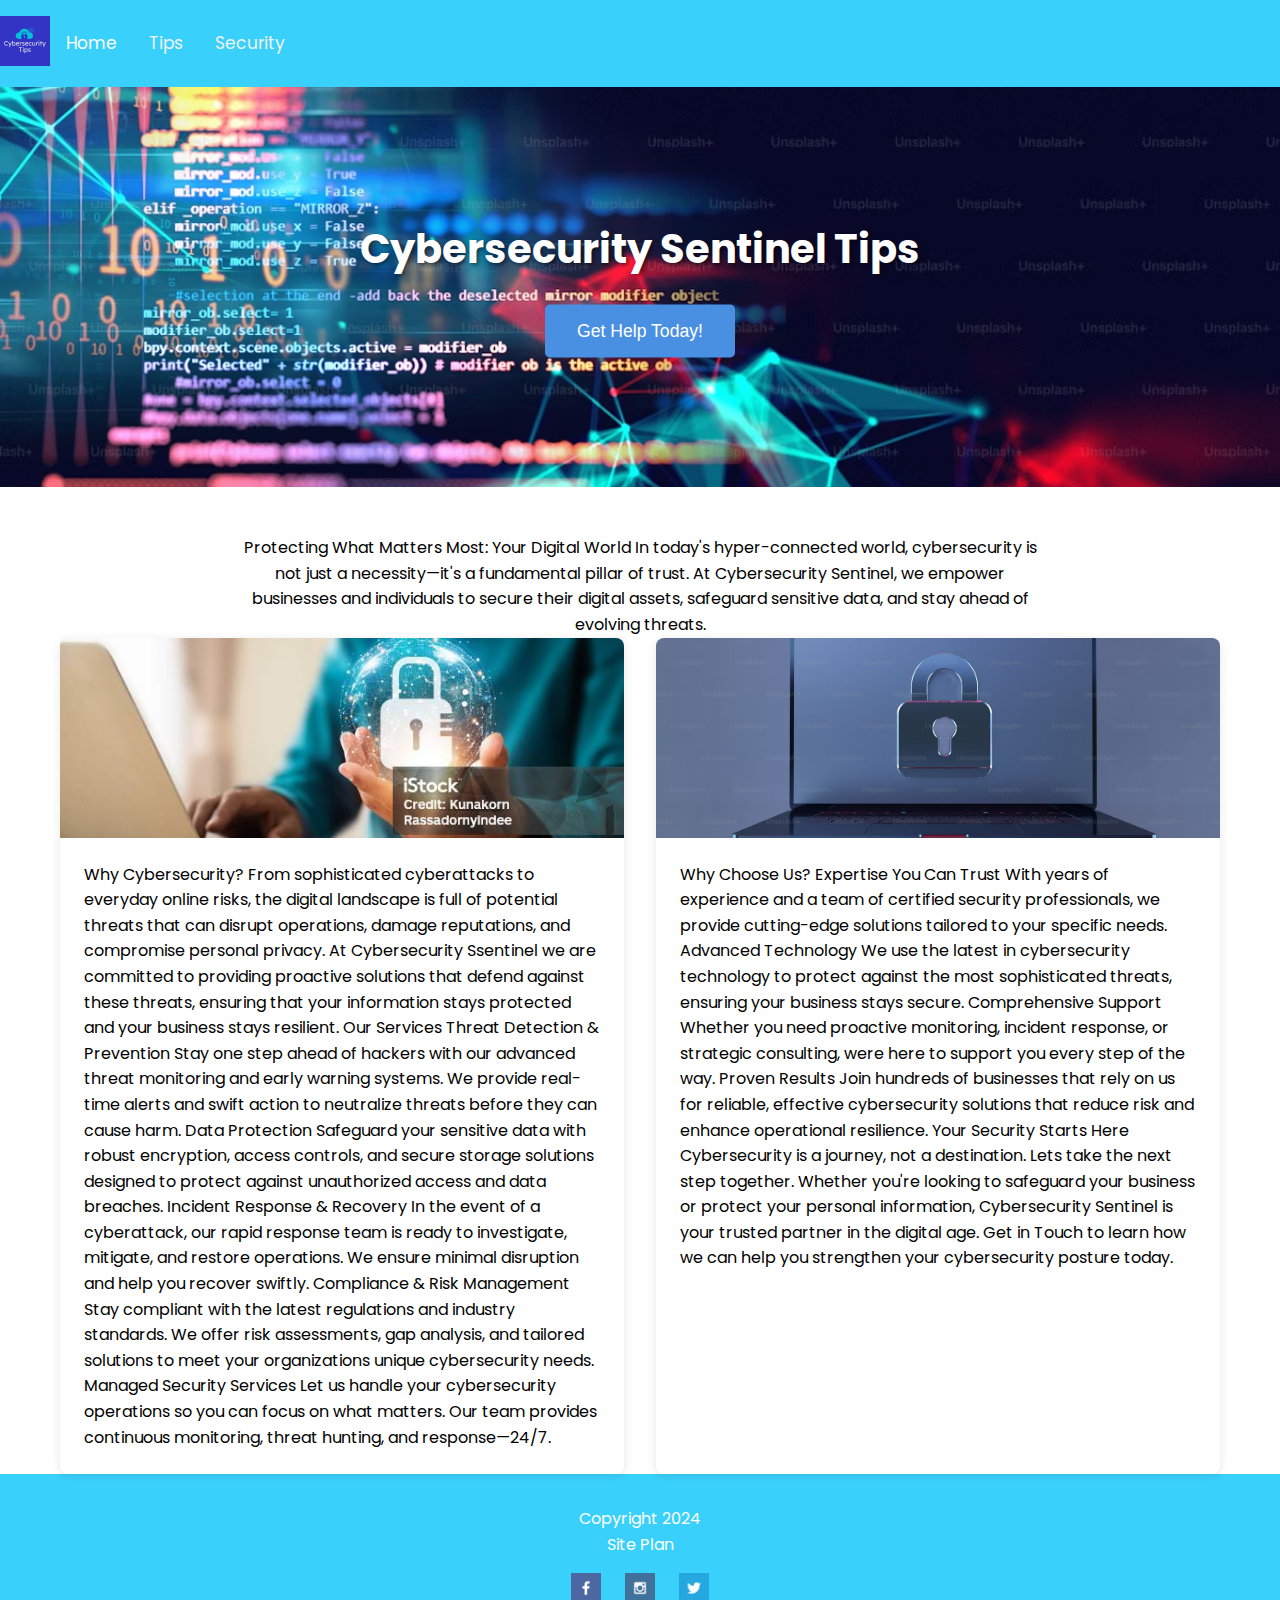
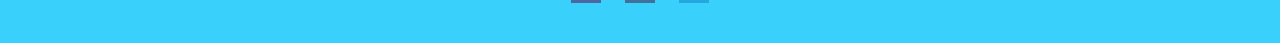
<file: cybertips/index.html>
<!DOCTYPE html>
<html lang="en">
<head>
    <meta charset="UTF-8">
    <meta name="viewport" content="width=device-width, initial-scale=1.0">
    <title>Cybersecurity Sentinel Tips</title>
    <link rel="stylesheet" href="styles/style.css">
    <link href="https://fonts.googleapis.com/css2?family=Poppins:wght@400;600&display=swap" rel="stylesheet">
</head>
<body>
    <header class="header">
        <link rel="stylesheet" href="https://cdnjs.cloudflare.com/ajax/libs/font-awesome/4.7.0/css/font-awesome.min.css">
          <div class="topnav" id="myTopnav">
         <img src="images/logo.png" alt="logo" class="logo-img">
          <a href="index.html" class="active">Home</a>
          <a href="tips.html">Tips</a>
          <a href="security.html">Security</a>
          <a href="javascript:void(0);" class="icon" onclick="myFunction()">
          <i class="fa fa-bars"></i>
          </a>
          </div>
    </header>

    <section class="hero">
        <div class="hero-image">
            <img src="images/10.png" alt="Hero Image">
        </div>
        <div class="hero-content">
            <h1>Cybersecurity Sentinel Tips</h1>
            <button class="cta-button">Get Help Today!</button>
        </div>
    </section>
        <div class="container">
            <div class="text-content">
                <p>Protecting What Matters Most: Your Digital World In today's hyper-connected world, cybersecurity is not just a necessity—it's a fundamental pillar of trust. At Cybersecurity Sentinel, we empower businesses and individuals to secure their digital assets, safeguard sensitive data, and stay ahead of evolving threats.</p>
            </div>
        </div>
   
        <div class="container">
            <div class="feature-grid">
                <div class="feature">
                    <div class="feature-image">
                        <img src="images/cyber01.png" alt="Feature 1">
                    </div>
                    <div class="feature-text">
                        <p>Why Cybersecurity? From sophisticated cyberattacks to everyday online risks, the digital landscape is full of potential threats that can disrupt operations, damage reputations, and compromise personal privacy. At Cybersecurity Ssentinel we are committed to providing proactive solutions that defend against these threats, ensuring that your information stays protected and your business stays resilient. Our Services Threat Detection & Prevention Stay one step ahead of hackers with our advanced threat monitoring and early warning systems. We provide real-time alerts and swift action to neutralize threats before they can cause harm. Data Protection Safeguard your sensitive data with robust encryption, access controls, and secure storage solutions designed to protect against unauthorized access and data breaches. Incident Response & Recovery In the event of a cyberattack, our rapid response team is ready to investigate, mitigate, and restore operations. We ensure minimal disruption and help you recover swiftly. Compliance & Risk Management Stay compliant with the latest regulations and industry standards. We offer risk assessments, gap analysis, and tailored solutions to meet your organizations unique cybersecurity needs. Managed Security Services Let us handle your cybersecurity operations so you can focus on what matters. Our team provides continuous monitoring, threat hunting, and response—24/7.</p>
                    </div>
                </div>
                <div class="feature">
                    <div class="feature-image">
                        <img src="images/home.png" alt="Feature 2">
                    </div>
                    <div class="feature-text">
                        <p>Why Choose Us? Expertise You Can Trust With years of experience and a team of certified security professionals, we provide cutting-edge solutions tailored to your specific needs. Advanced Technology We use the latest in cybersecurity technology to protect against the most sophisticated threats, ensuring your business stays secure. Comprehensive Support Whether you need proactive monitoring, incident response, or strategic consulting, were here to support you every step of the way. Proven Results Join hundreds of businesses that rely on us for reliable, effective cybersecurity solutions that reduce risk and enhance operational resilience. Your Security Starts Here Cybersecurity is a journey, not a destination. Lets take the next step together. Whether you're looking to safeguard your business or protect your personal information, Cybersecurity Sentinel is your trusted partner in the digital age. Get in Touch to learn how we can help you strengthen your cybersecurity posture today.</p>
                    </div>
                </div>
            </div>
        </div>

    <footer class="footer">
        <div class="container">
            <p>Copyright 2024</p>
            <p><a href="site-plan.html">Site Plan</a></p>
            <div class="social-icons">
                <a href="https://facebook.com" target="_blank">
                    <img src="images/facebook.png" alt="facebook icon">
                </a>
                <a href="https://instagram.com" target="_blank">
                    <img src="images/instagram.png" alt="instagram icon">
                </a>
                <a href="https://twitter.com" target="_blank">
                    <img src="images/twitter.png" alt="twitter icon">
                </a>
            </div>
        </div>
    </footer>
</body>
</html>
</file>
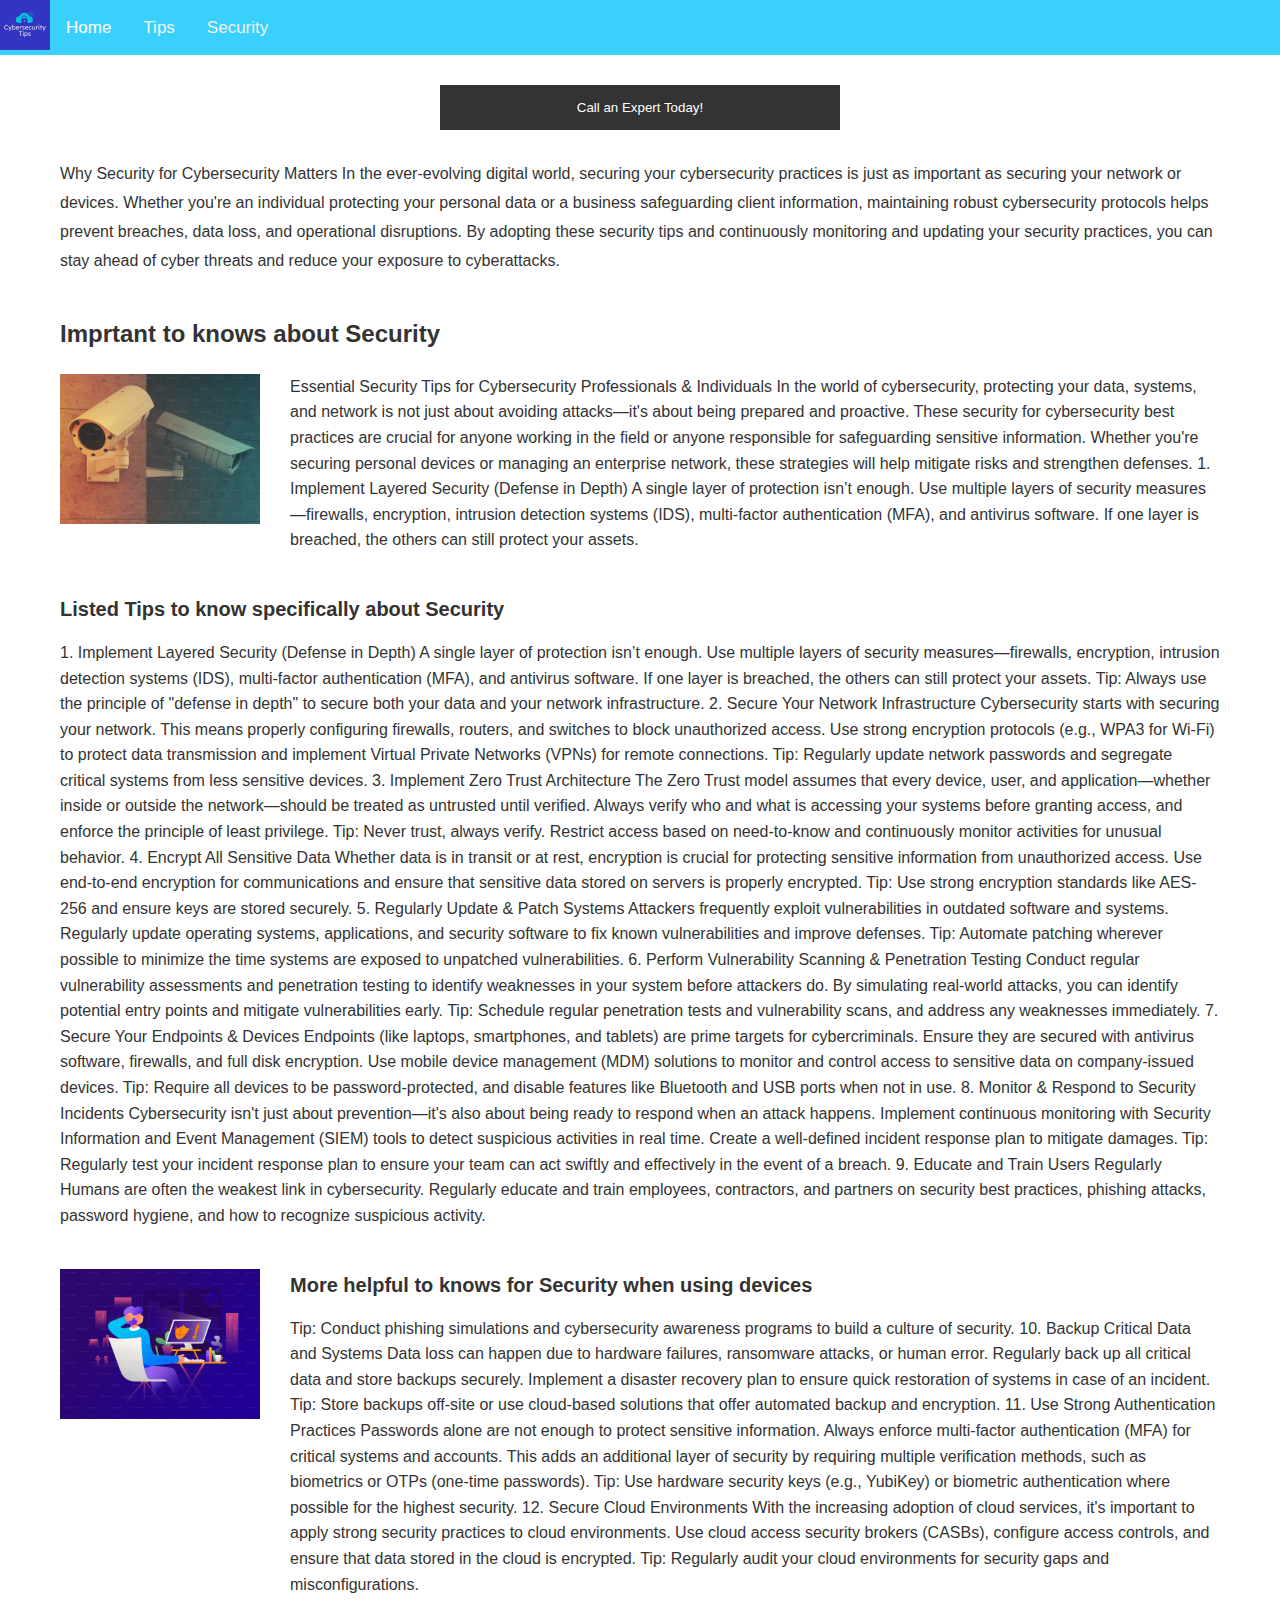
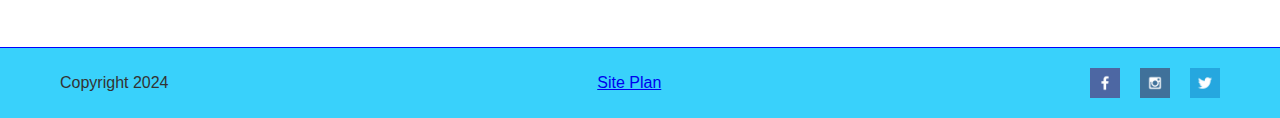
<file: cybertips/security.html>
<!DOCTYPE html>
<html lang="en">
<head>
    <meta charset="UTF-8">
    <meta name="viewport" content="width=device-width, initial-scale=1.0">
    <title>Security</title>
    <link rel="stylesheet" href="styles/security.css">
</head>
<body>
    <header class="header">
        <link rel="stylesheet" href="https://cdnjs.cloudflare.com/ajax/libs/font-awesome/4.7.0/css/font-awesome.min.css">
          <div class="topnav" id="myTopnav">
         <img src="images/logo.png" alt="logo" class="logo-img">
          <a href="index.html" class="active">Home</a>
          <a href="tips.html">Tips</a>
          <a href="security.html">Security</a>
          <a href="javascript:void(0);" class="icon" onclick="myFunction()">
          <i class="fa fa-bars"></i>
          </a>
          </div>
    </header>

    <main>
        <div class="container">
            <button class="cta-button">Call an Expert Today!</button>

            <div class="main-content">
                <p class="intro-text">
                    Why Security for Cybersecurity Matters In the ever-evolving digital world, securing your cybersecurity practices is just as important as securing your network or devices. Whether you're an individual protecting your personal data or a business safeguarding client information, maintaining robust cybersecurity protocols helps prevent breaches, data loss, and operational disruptions. By adopting these security tips and continuously monitoring and updating your security practices, you can stay ahead of cyber threats and reduce your exposure to cyberattacks.
                </p>

                <section class="blog-section">
                    <h1>Imprtant to knows about Security </h1>
                    
                    <div class="blog-post">
                        <img src="images/security02.png" alt="Blog post image" class="blog-img">
                        <div class="blog-content">
                            <p>Essential Security Tips for Cybersecurity Professionals & Individuals In the world of cybersecurity, protecting your data, systems, and network is not just about avoiding attacks—it's about being prepared and proactive. These security for cybersecurity best practices are crucial for anyone working in the field or anyone responsible for safeguarding sensitive information. Whether you're securing personal devices or managing an enterprise network, these strategies will help mitigate risks and strengthen defenses.

                                1. Implement Layered Security (Defense in Depth) A single layer of protection isn’t enough. Use multiple layers of security measures—firewalls, encryption, intrusion detection systems (IDS), multi-factor authentication (MFA), and antivirus software. If one layer is breached, the others can still protect your assets.</p>
                        </div>
                    </div>

                    <article class="blog-entry">
                        <h2>Listed Tips to know specifically about Security</h2>
                        <p>1. Implement Layered Security (Defense in Depth) A single layer of protection isn’t enough. Use multiple layers of security measures—firewalls, encryption, intrusion detection systems (IDS), multi-factor authentication (MFA), and antivirus software. If one layer is breached, the others can still protect your assets.

                            Tip: Always use the principle of "defense in depth" to secure both your data and your network infrastructure. 2. Secure Your Network Infrastructure Cybersecurity starts with securing your network. This means properly configuring firewalls, routers, and switches to block unauthorized access. Use strong encryption protocols (e.g., WPA3 for Wi-Fi) to protect data transmission and implement Virtual Private Networks (VPNs) for remote connections.
                            
                            Tip: Regularly update network passwords and segregate critical systems from less sensitive devices. 3. Implement Zero Trust Architecture The Zero Trust model assumes that every device, user, and application—whether inside or outside the network—should be treated as untrusted until verified. Always verify who and what is accessing your systems before granting access, and enforce the principle of least privilege.
                            
                            Tip: Never trust, always verify. Restrict access based on need-to-know and continuously monitor activities for unusual behavior. 4. Encrypt All Sensitive Data Whether data is in transit or at rest, encryption is crucial for protecting sensitive information from unauthorized access. Use end-to-end encryption for communications and ensure that sensitive data stored on servers is properly encrypted.
                            
                            Tip: Use strong encryption standards like AES-256 and ensure keys are stored securely. 5. Regularly Update & Patch Systems Attackers frequently exploit vulnerabilities in outdated software and systems. Regularly update operating systems, applications, and security software to fix known vulnerabilities and improve defenses.
                            
                            Tip: Automate patching wherever possible to minimize the time systems are exposed to unpatched vulnerabilities. 6. Perform Vulnerability Scanning & Penetration Testing Conduct regular vulnerability assessments and penetration testing to identify weaknesses in your system before attackers do. By simulating real-world attacks, you can identify potential entry points and mitigate vulnerabilities early.
                            
                            Tip: Schedule regular penetration tests and vulnerability scans, and address any weaknesses immediately. 7. Secure Your Endpoints & Devices Endpoints (like laptops, smartphones, and tablets) are prime targets for cybercriminals. Ensure they are secured with antivirus software, firewalls, and full disk encryption. Use mobile device management (MDM) solutions to monitor and control access to sensitive data on company-issued devices.
                            
                            Tip: Require all devices to be password-protected, and disable features like Bluetooth and USB ports when not in use. 8. Monitor & Respond to Security Incidents Cybersecurity isn't just about prevention—it's also about being ready to respond when an attack happens. Implement continuous monitoring with Security Information and Event Management (SIEM) tools to detect suspicious activities in real time. Create a well-defined incident response plan to mitigate damages.
                            
                            Tip: Regularly test your incident response plan to ensure your team can act swiftly and effectively in the event of a breach. 9. Educate and Train Users Regularly Humans are often the weakest link in cybersecurity. Regularly educate and train employees, contractors, and partners on security best practices, phishing attacks, password hygiene, and how to recognize suspicious activity.</p>
                    </article>

                    <article class="blog-entry with-image">
                        <div class="entry-image">
                            <img src="images/fight.png" alt="Blog entry image">
                        </div>
                        <div class="entry-content">
                            <h2>More helpful to knows for Security when using devices</h2>
                            <p>Tip: Conduct phishing simulations and cybersecurity awareness programs to build a culture of security. 10. Backup Critical Data and Systems Data loss can happen due to hardware failures, ransomware attacks, or human error. Regularly back up all critical data and store backups securely. Implement a disaster recovery plan to ensure quick restoration of systems in case of an incident.

                                Tip: Store backups off-site or use cloud-based solutions that offer automated backup and encryption. 11. Use Strong Authentication Practices Passwords alone are not enough to protect sensitive information. Always enforce multi-factor authentication (MFA) for critical systems and accounts. This adds an additional layer of security by requiring multiple verification methods, such as biometrics or OTPs (one-time passwords).
                                
                                Tip: Use hardware security keys (e.g., YubiKey) or biometric authentication where possible for the highest security. 12. Secure Cloud Environments With the increasing adoption of cloud services, it's important to apply strong security practices to cloud environments. Use cloud access security brokers (CASBs), configure access controls, and ensure that data stored in the cloud is encrypted.
                                
                                Tip: Regularly audit your cloud environments for security gaps and misconfigurations.
                                
                                </p>
                        </div>
                    </article>
                </section>
            </div>
        </div>
    </main>

    <footer>
        <div class="footer-content">
            <p>Copyright 2024</p>
            <p><a href="site-plan.html">Site Plan</a></p>
            <div class="social-icons">
                <img src="images/facebook.png" alt="Social icon 1">
                <img src="images/instagram.png" alt="Social icon 2">
                <img src="images/twitter.png" alt="Social icon 3">
            </div>
        </div>
    </footer>
</body>
</html>
</file>
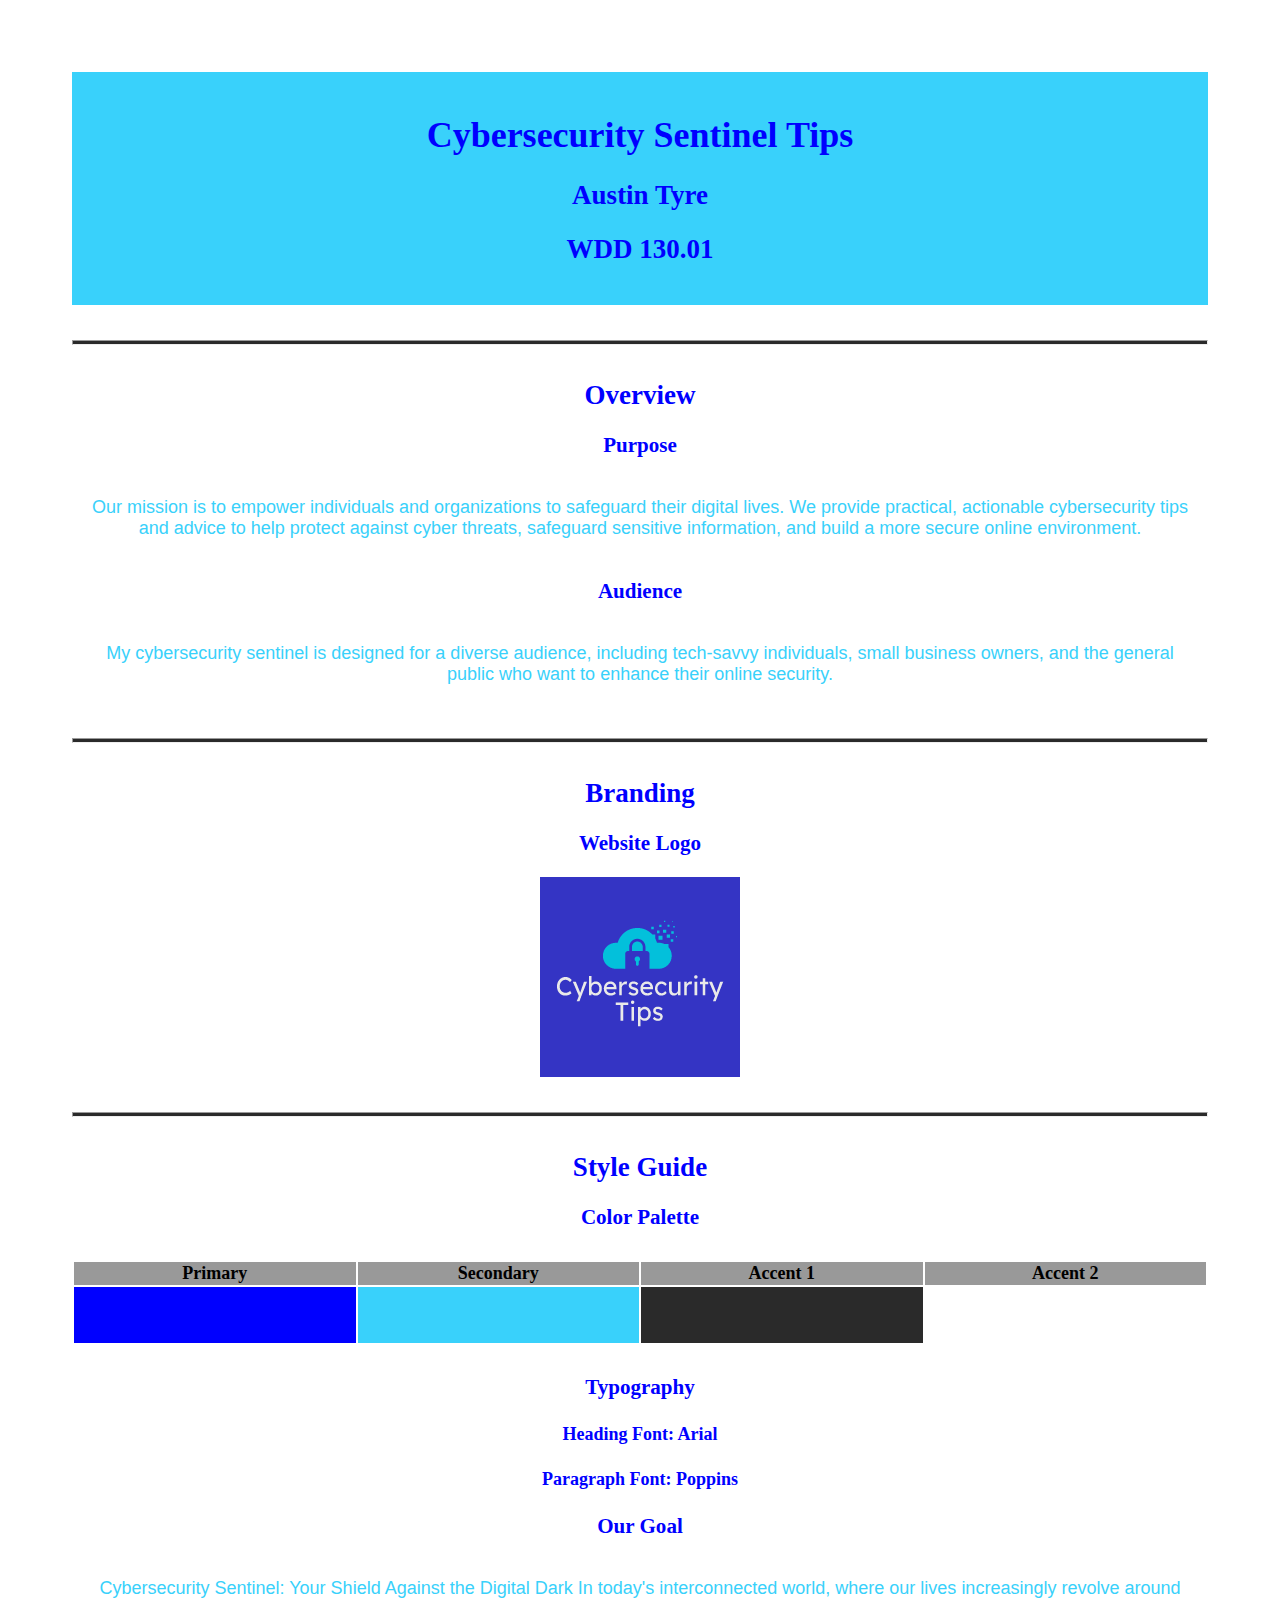
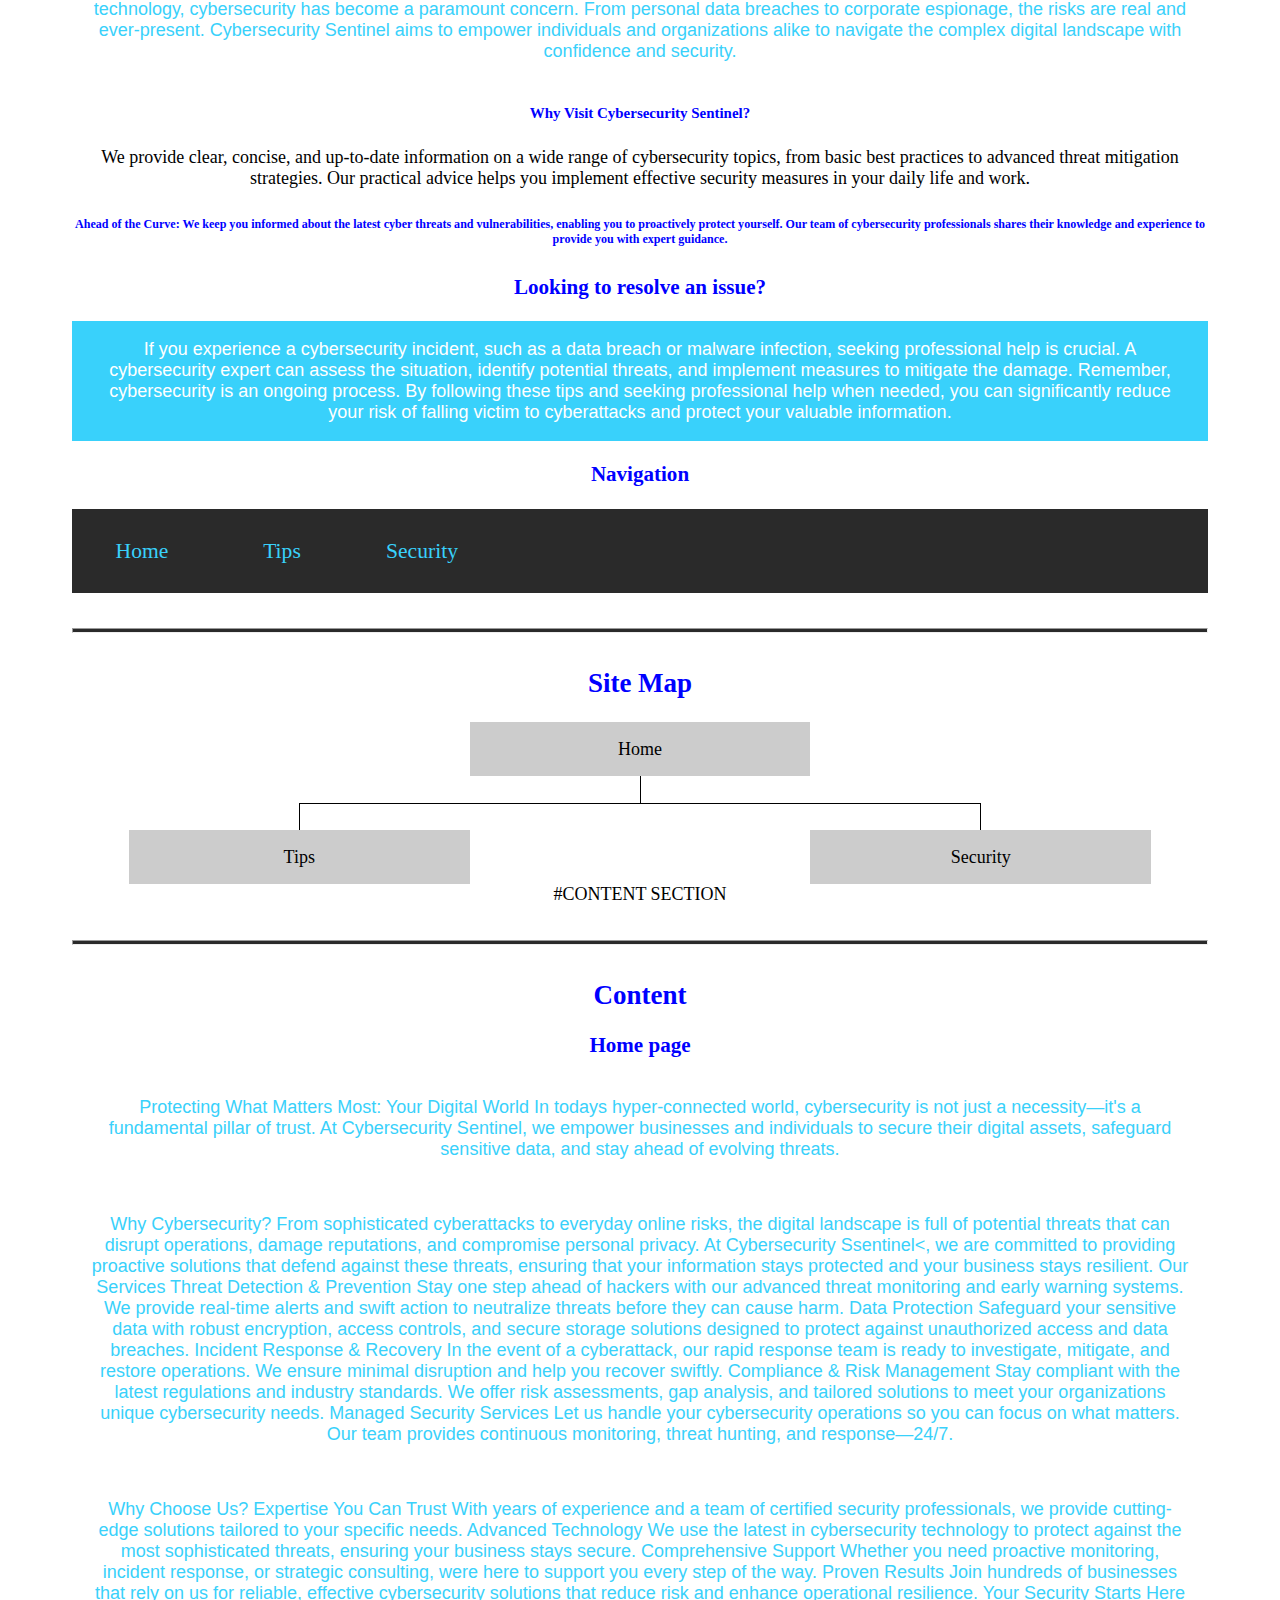
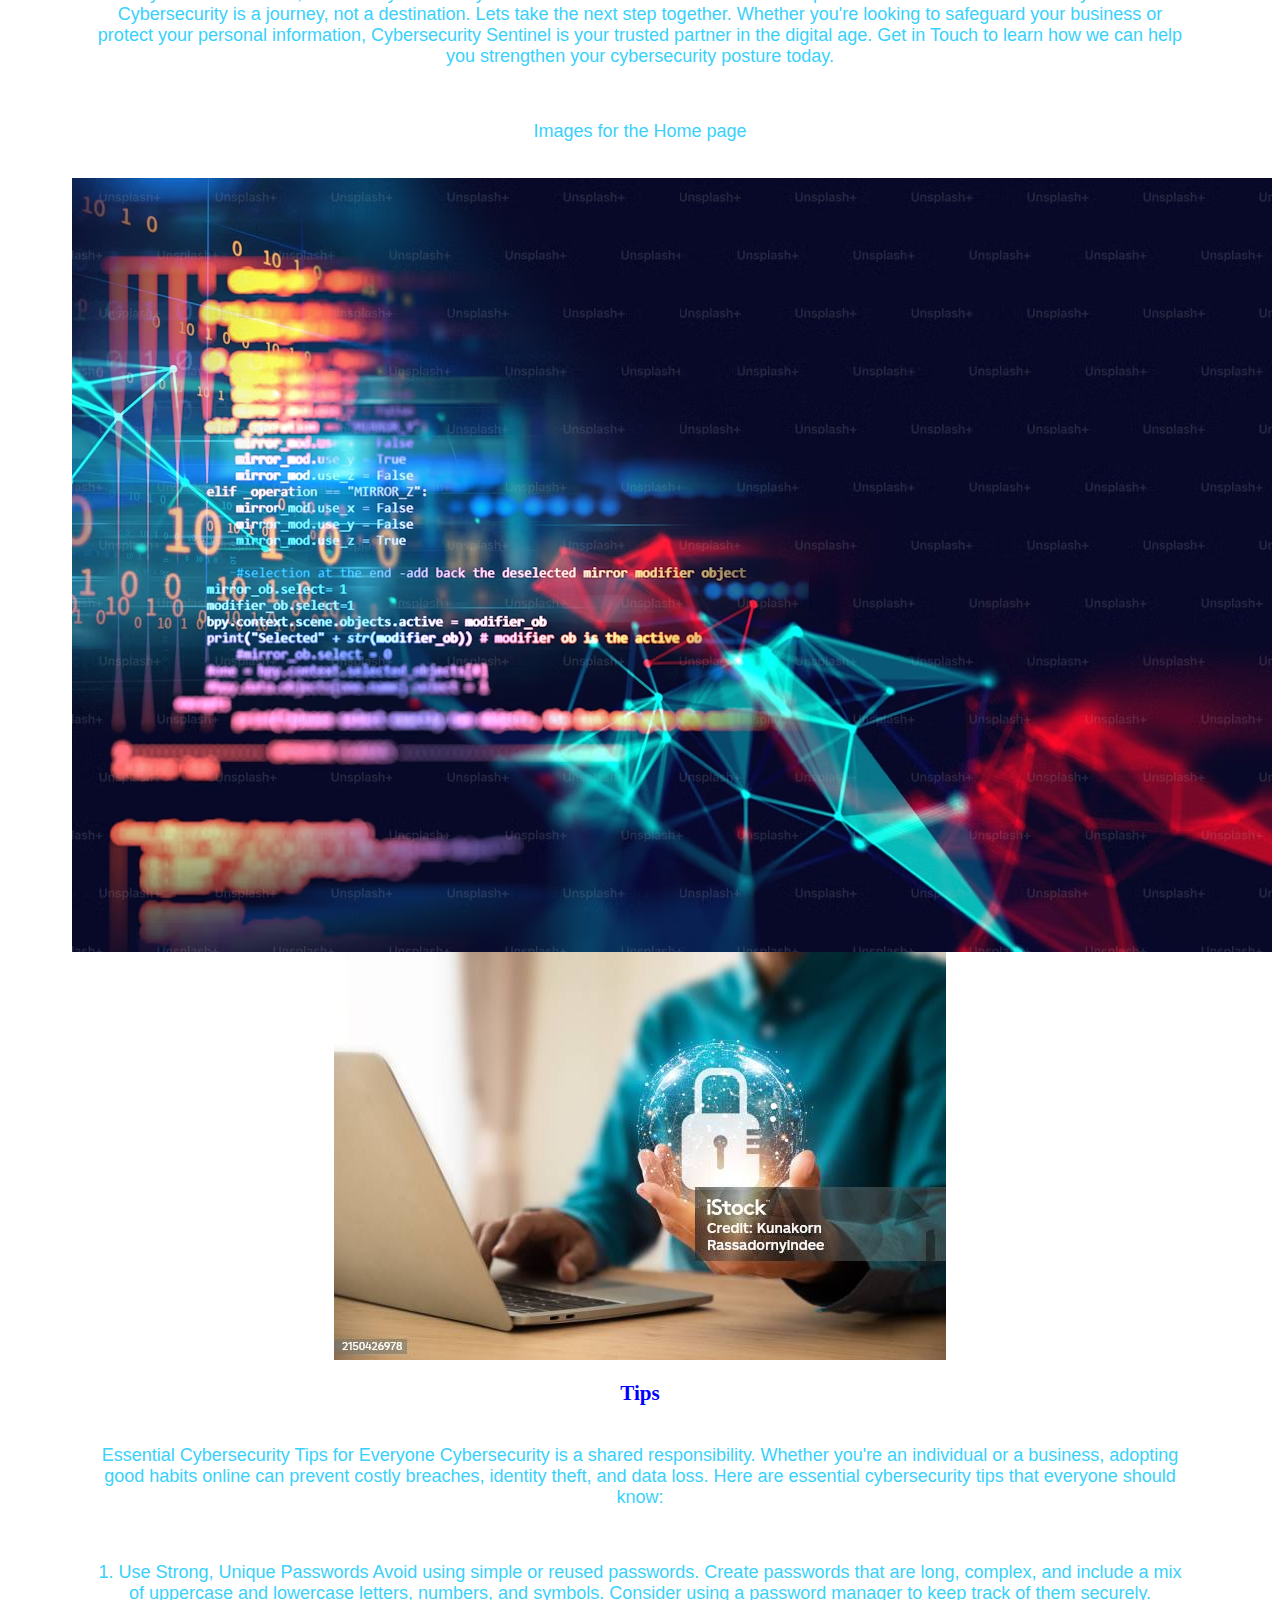
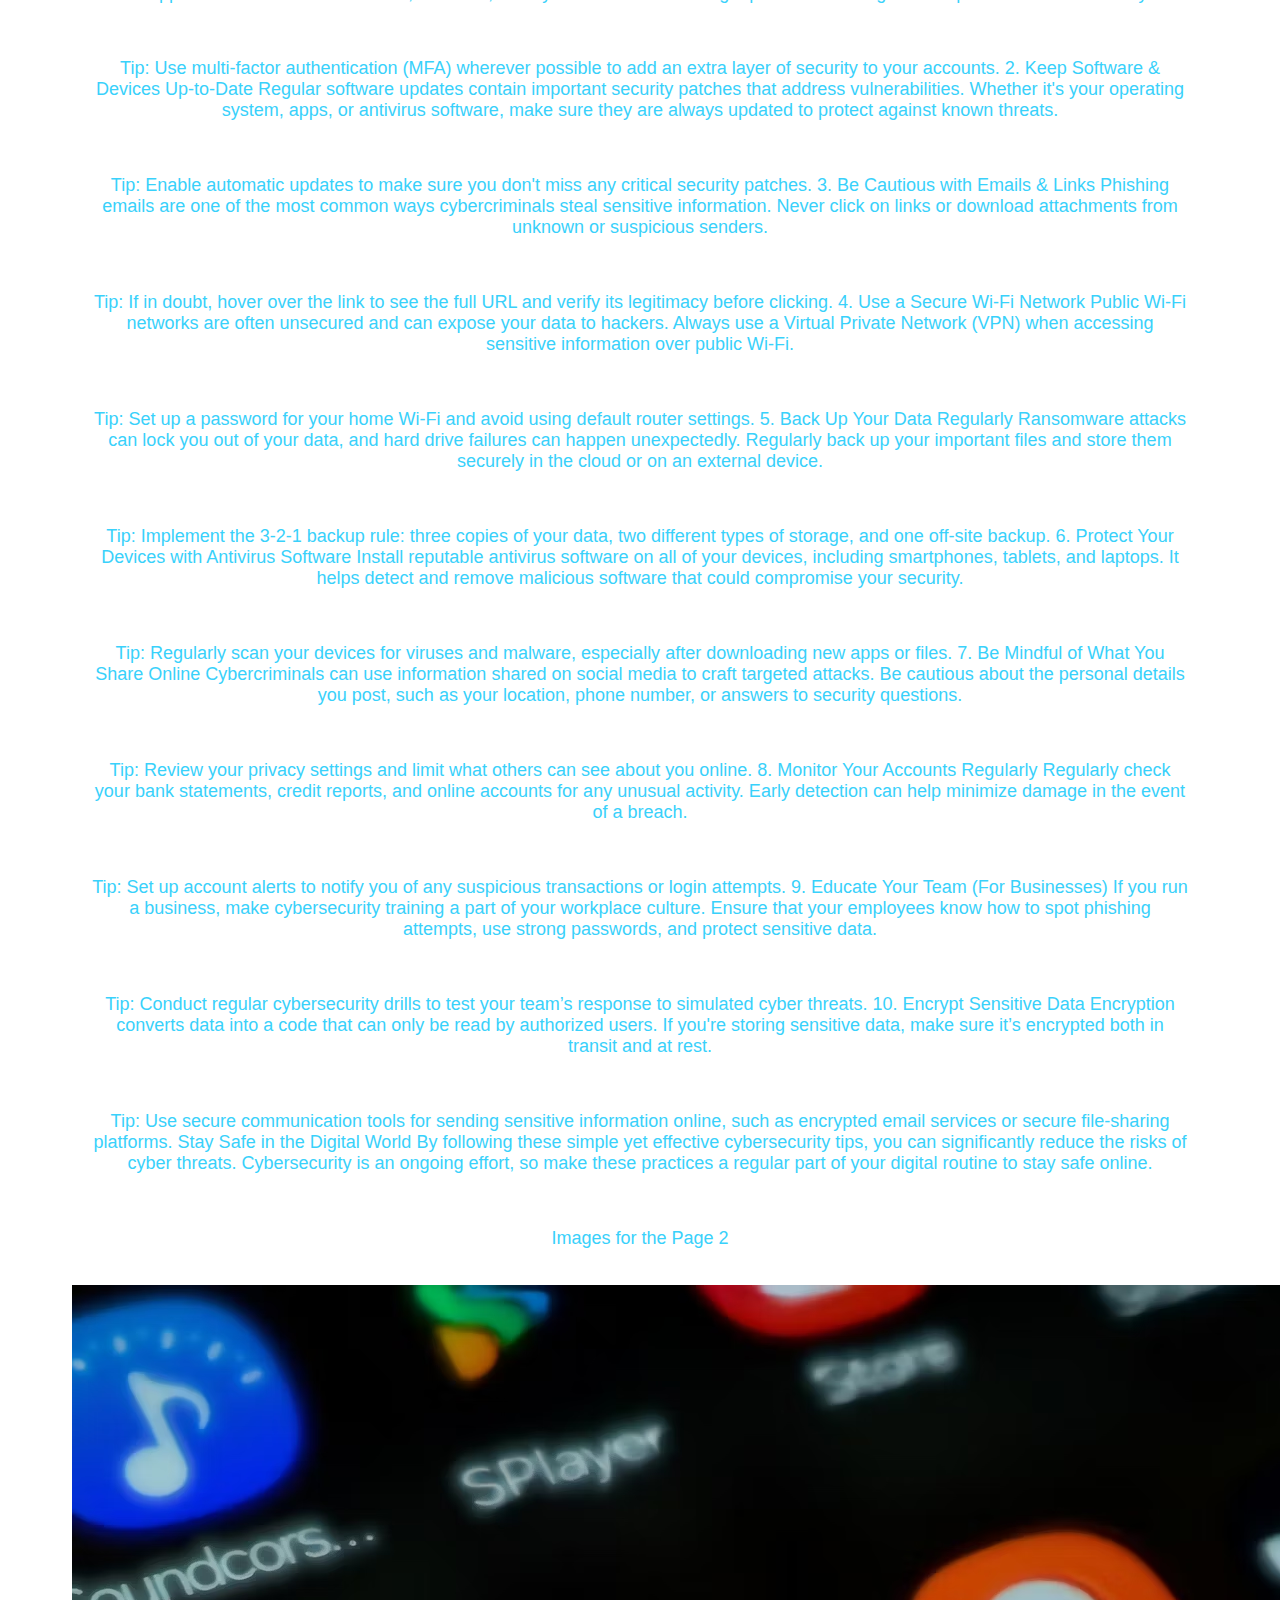
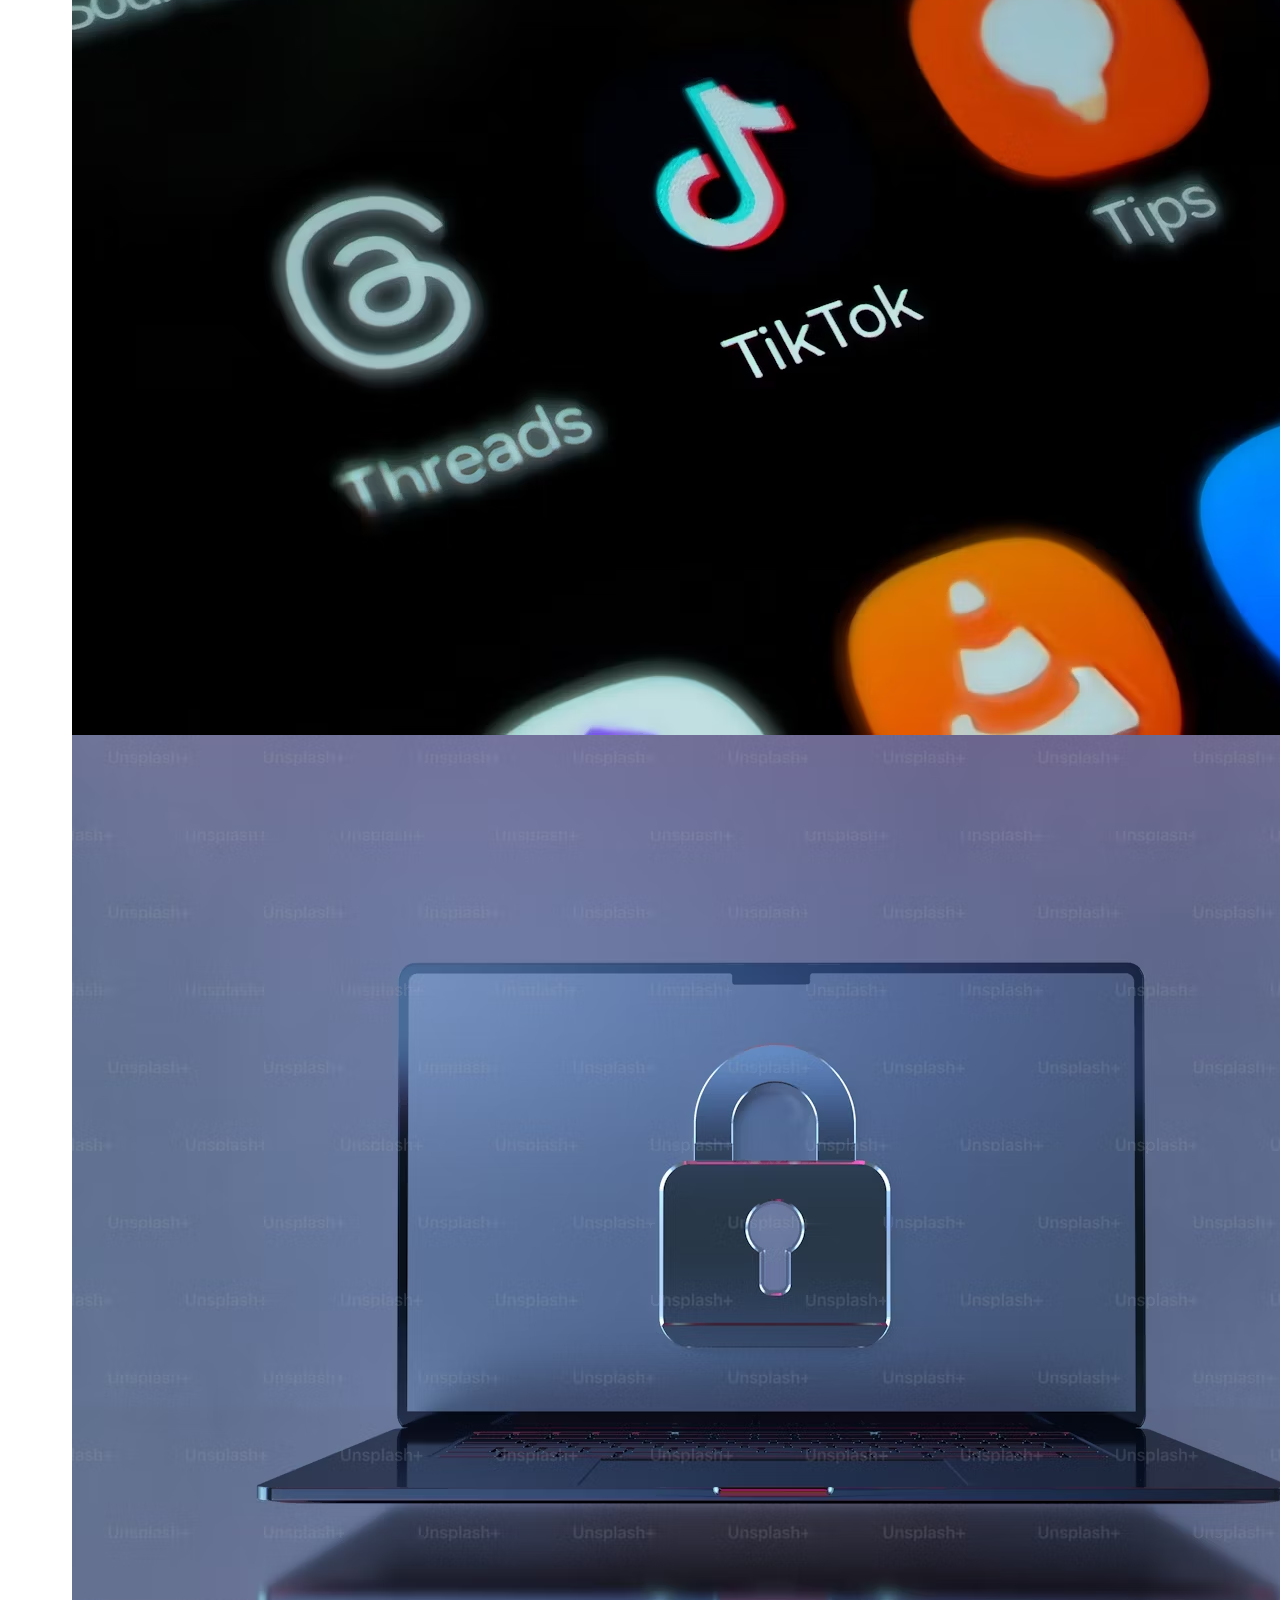
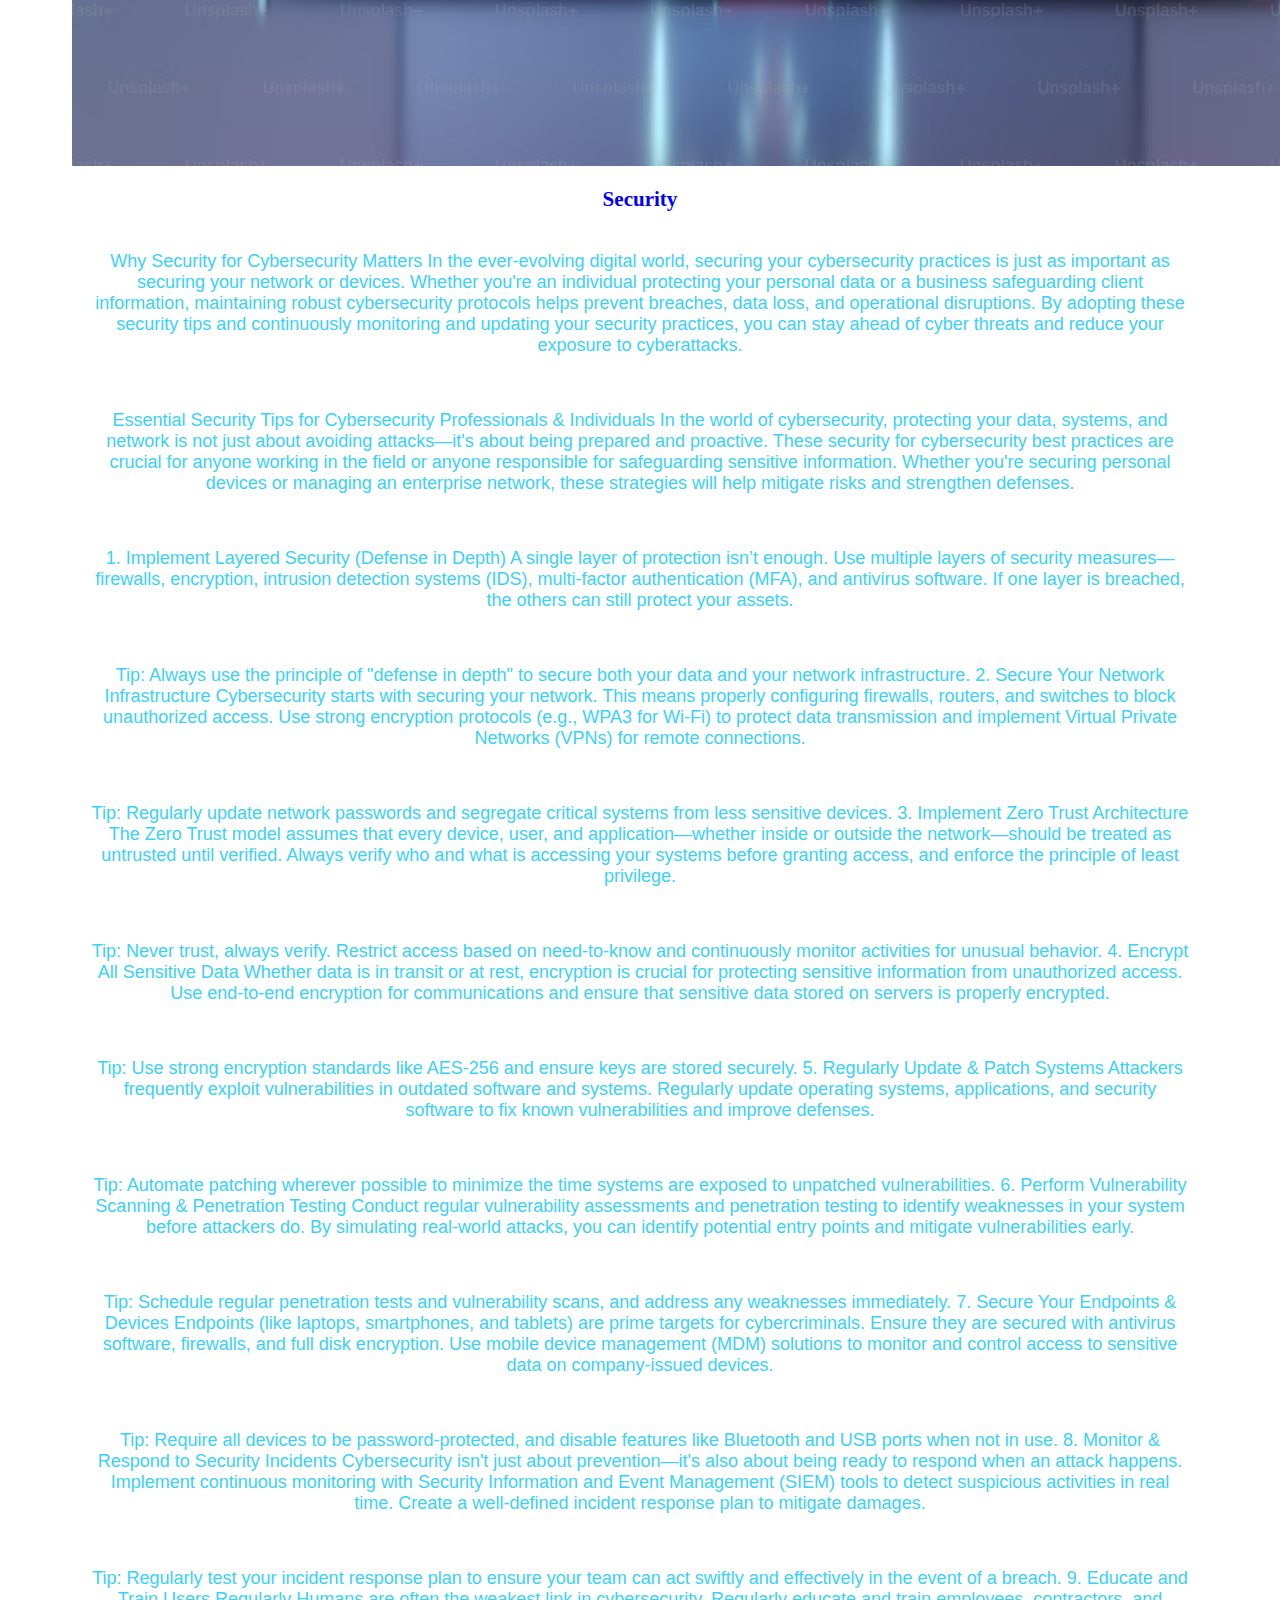
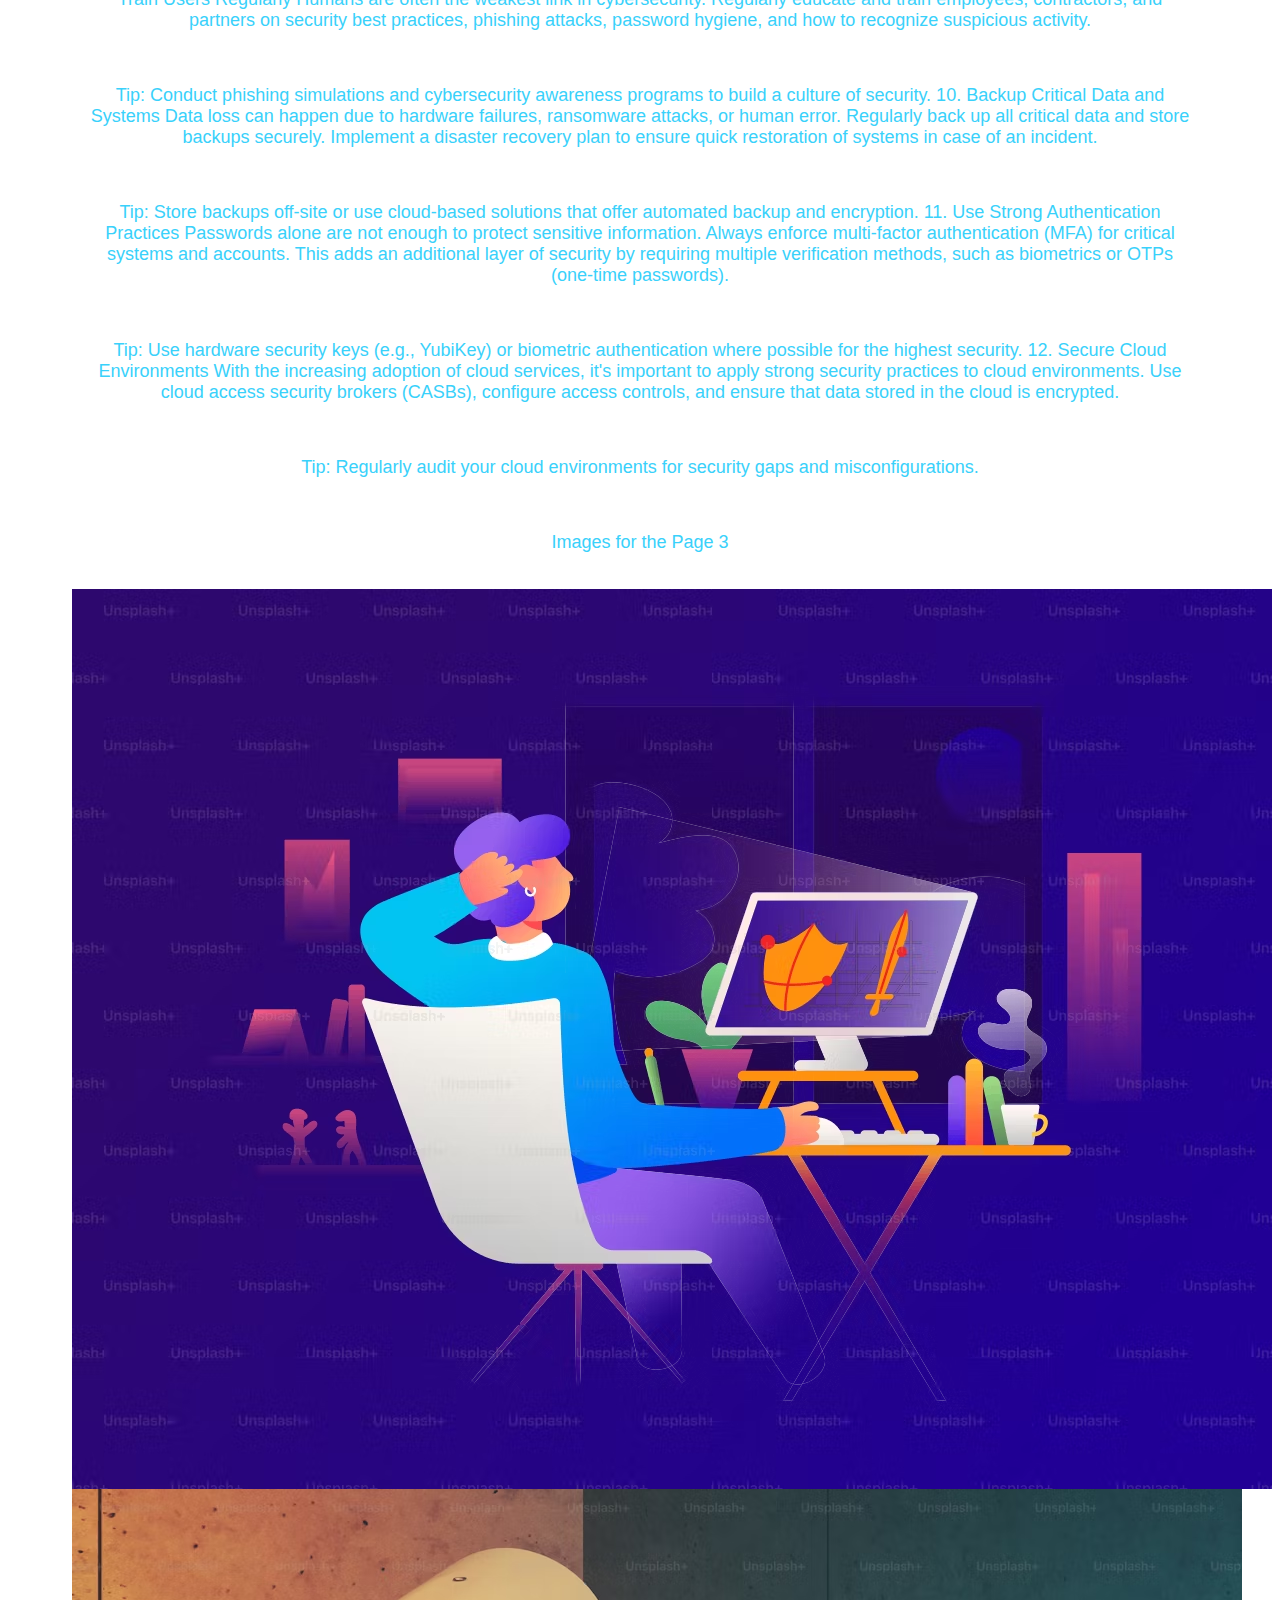
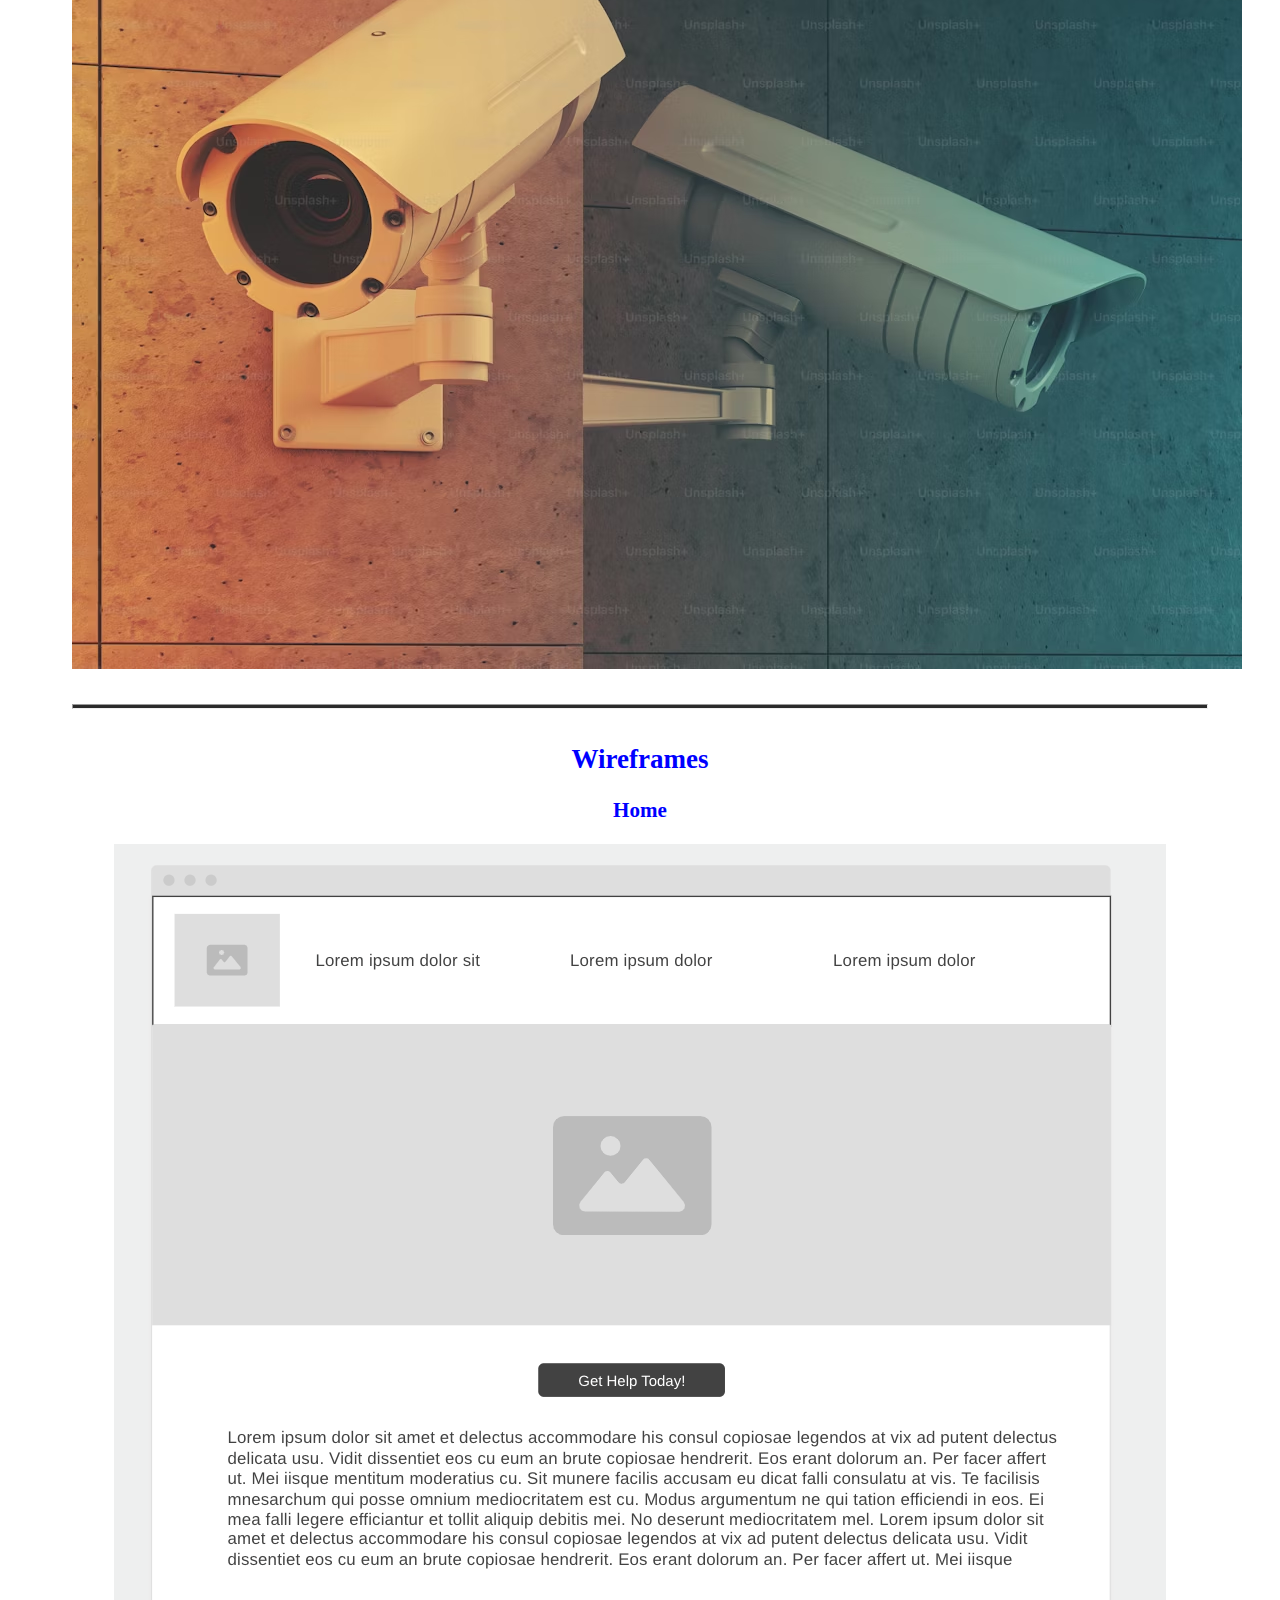
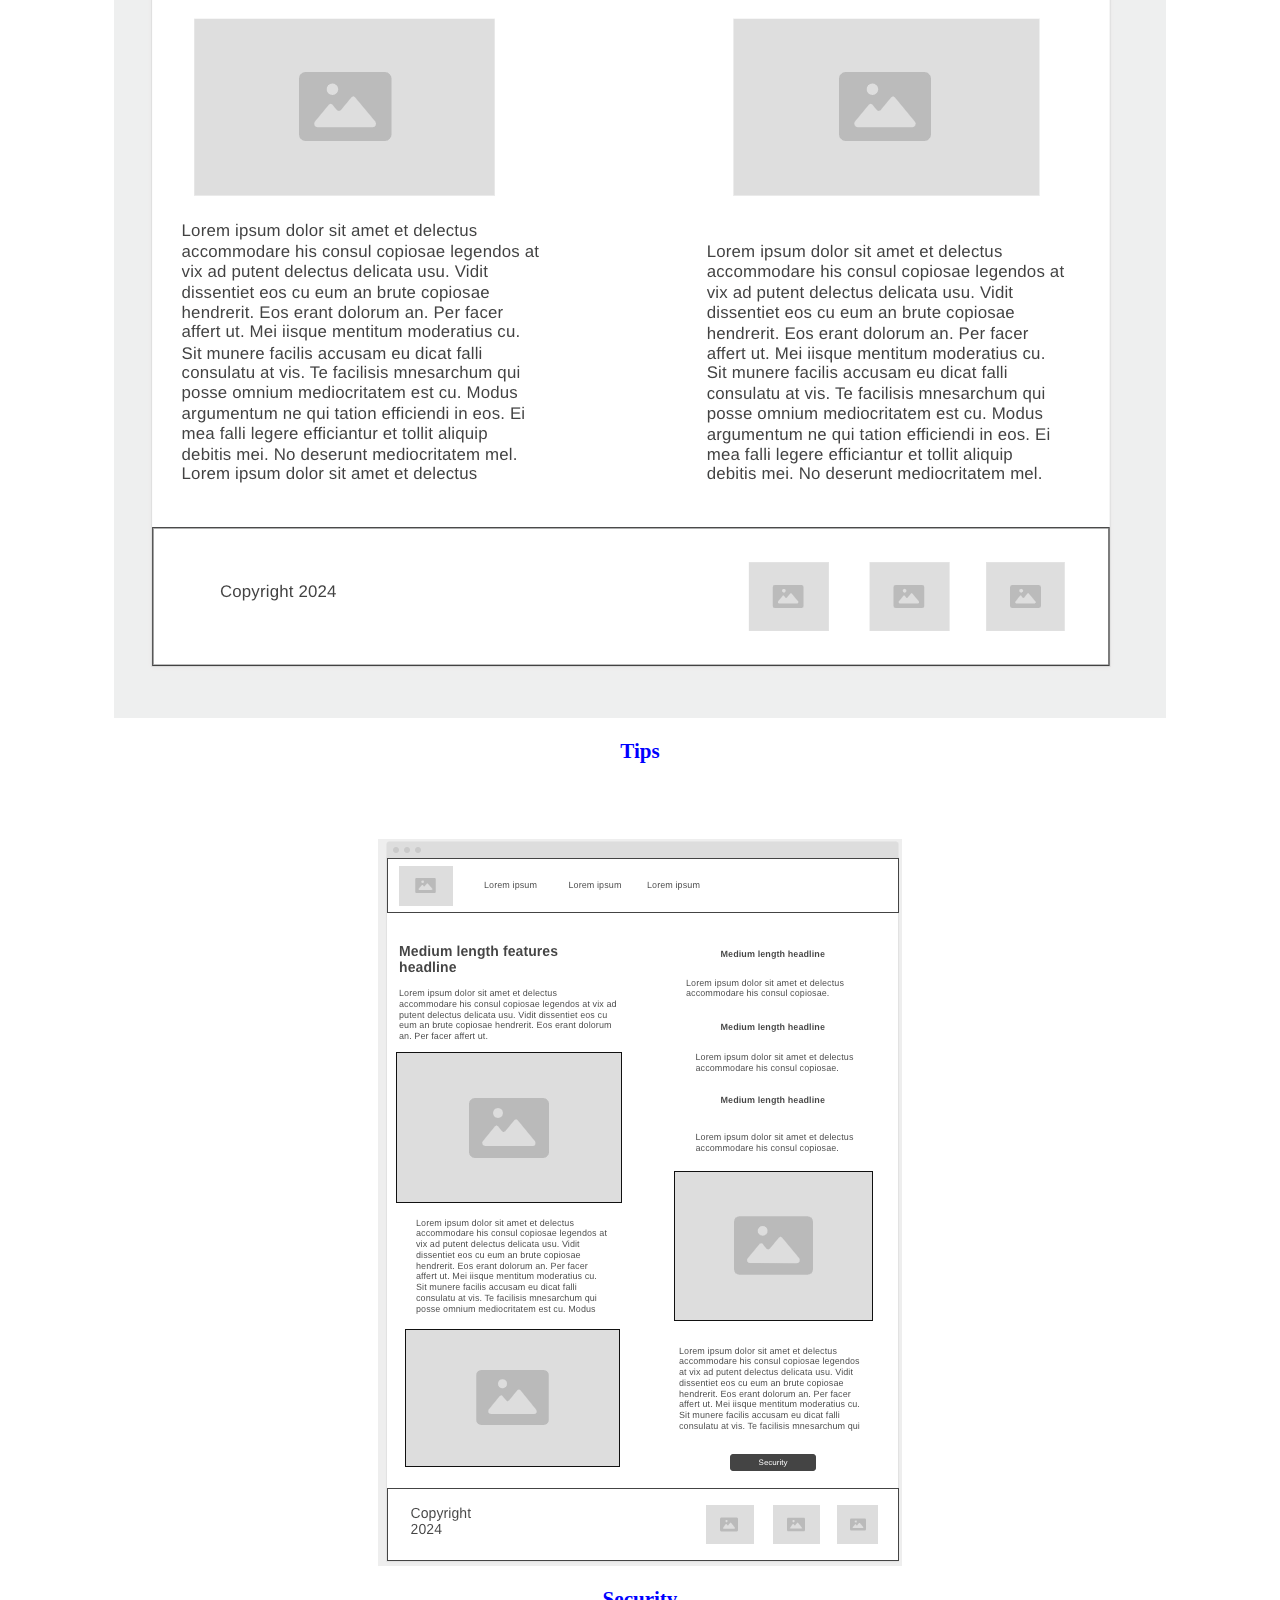
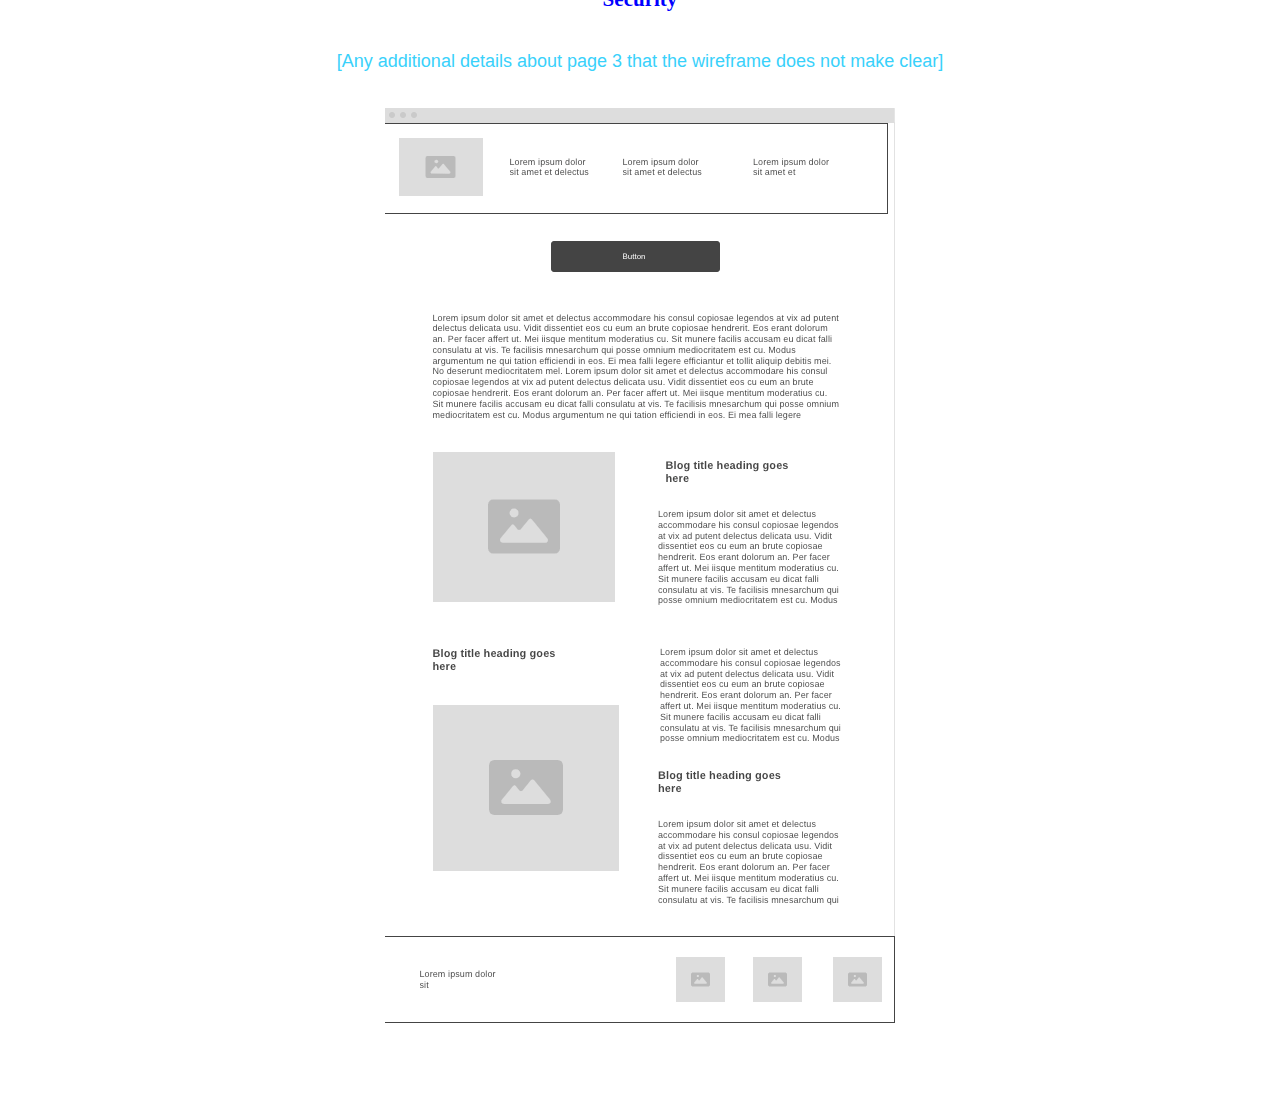
<file: cybertips/site-plan.html>
<!DOCTYPE html>
<html lang="en-us">
    
  <head>
    <meta charset="utf-8">
    <title>Site Plan</title>
    <link type="text/css" rel="stylesheet" href="styles/site-plan.css">
  </head>
  <body>
    <header>
      <h1>Cybersecurity Sentinel Tips</h1>
      <h2>Austin Tyre</h2> 
      <h2>WDD 130.01
    </header>
    <main>
      <hr>
      <h2>Overview</h2>
      <h3>Purpose</h3>
      <p>Our mission is to empower individuals and organizations to safeguard their digital lives. We provide practical, actionable cybersecurity tips and advice to help protect against cyber threats, safeguard sensitive information, and build a more secure online environment.</p>


      <h3>Audience</h3>
      <p>My cybersecurity sentinel is designed for a diverse audience, including tech-savvy individuals, small business owners, and the general public who want to enhance their online security.</p>  <!-- change this -->

      <hr>
      <h2>Branding</h2>
      <h3>Website Logo</h3>
      <img src="images/logo.png" alt="Logo image">
      <hr>
      <h2>
        Style Guide
      </h2>

      <h3>
        Color Palette
      </h3>

      <table class="colors">
        <tr><th>Primary</th><th>Secondary</th><th>Accent 1</th><th>Accent 2</th></tr>
        <tr><td class="primary"></td><td class="secondary"></td><td class="accent1"></td><td class="accent2"></td></tr>
      </table>

      <h3>
        Typography
      </h3>
      <h4>
        Heading Font: Arial
      </h4>
      <h4>
        Paragraph Font: Poppins 
      </h4>
      <h3>
        Our Goal
      </h3>
      <p>
        Cybersecurity Sentinel: Your Shield Against the Digital Dark

In today's interconnected world, where our lives increasingly revolve around technology, cybersecurity has become a paramount concern. From personal data breaches to corporate espionage, the risks are real and ever-present. Cybersecurity Sentinel aims to empower individuals and organizations alike to navigate the complex digital landscape with confidence and security.

<h5>Why Visit Cybersecurity Sentinel?</h5>

We provide clear, concise, and up-to-date information on a wide range of cybersecurity topics, from basic best practices to advanced threat mitigation strategies.
Our practical advice helps you implement effective security measures in your daily life and work.

<h6> Ahead of the Curve: We keep you informed about the latest cyber threats and vulnerabilities, enabling you to proactively protect yourself.
Our team of cybersecurity professionals shares their knowledge and experience to provide you with expert guidance. </h6>

      <h3>
        Looking to resolve an issue?
      </h3>
      <p class="colored">
        If you experience a cybersecurity incident, such as a data breach or malware infection, seeking professional help is crucial. A cybersecurity expert can assess the situation, identify potential threats, and implement measures to mitigate the damage. Remember, cybersecurity is an ongoing process. By following these tips and seeking professional help when needed, you can significantly reduce your risk of falling victim to cyberattacks and protect your valuable information.      </p>
      <h3>
        Navigation
      </h3>
      <nav>
        <a href="#">Home</a>
        <a href="#">Tips</a>
        <a href="#">Security</a>
      </nav>
      <hr>
      <h2>
        Site Map
      </h2>
      <div class="sitemap">
        <div class="sm-home">
          Home
        </div>
        <div class="sm-page2">
         Tips    
        </div>
        <div class="sm-page3">
          Security 
        </div>

        <div class="top">
          &nbsp;
        </div>
        <div class="left">
          &nbsp;
        </div>
        <div class="right">
          &nbsp;
        </div>

      </div>
               #CONTENT SECTION
      <hr>
      <h2>
        Content
      </h2>
      <h3>Home page</h3>
      <p>
        
Protecting What Matters Most: Your Digital World

In todays hyper-connected world, cybersecurity is not just a necessity—it's a fundamental pillar of trust. At Cybersecurity Sentinel, we empower businesses and individuals to secure their digital assets, safeguard sensitive data, and stay ahead of evolving threats.
</p>
<p>
Why Cybersecurity?
From sophisticated cyberattacks to everyday online risks, the digital landscape is full of potential threats that can disrupt operations, damage reputations, and compromise personal privacy. At Cybersecurity Ssentinel<, we are committed to providing proactive solutions that defend against these threats, ensuring that your information stays protected and your business stays resilient.

Our Services
Threat Detection & Prevention
Stay one step ahead of hackers with our advanced threat monitoring and early warning systems. We provide real-time alerts and swift action to neutralize threats before they can cause harm.

Data Protection
Safeguard your sensitive data with robust encryption, access controls, and secure storage solutions designed to protect against unauthorized access and data breaches.

Incident Response & Recovery
In the event of a cyberattack, our rapid response team is ready to investigate, mitigate, and restore operations. We ensure minimal disruption and help you recover swiftly.

Compliance & Risk Management
Stay compliant with the latest regulations and industry standards. We offer risk assessments, gap analysis, and tailored solutions to meet your organizations unique cybersecurity needs.

Managed Security Services
Let us handle your cybersecurity operations so you can focus on what matters. Our team provides continuous monitoring, threat hunting, and response—24/7.
      </p>
<p>Why Choose Us?
Expertise You Can Trust
With years of experience and a team of certified security professionals, we provide cutting-edge solutions tailored to your specific needs.

Advanced Technology
We use the latest in cybersecurity technology to protect against the most sophisticated threats, ensuring your business stays secure.

Comprehensive Support
Whether you need proactive monitoring, incident response, or strategic consulting, were here to support you every step of the way.

Proven Results
Join hundreds of businesses that rely on us for reliable, effective cybersecurity solutions that reduce risk and enhance operational resilience.

Your Security Starts Here
Cybersecurity is a journey, not a destination. Lets take the next step together. Whether you're looking to safeguard your business or protect your personal information, Cybersecurity Sentinel is your trusted partner in the digital age.

Get in Touch to learn how we can help you strengthen your cybersecurity posture today.
      </p>
    
      <p>Images for the Home page</p>
        <img src="images/10.png" alt="image for homepage">
        <img src="images/cyber01.png" alt="image for homepage">

      </ul>
      <h3>Tips</h3>
      <p>
        Essential Cybersecurity Tips for Everyone
Cybersecurity is a shared responsibility. Whether you're an individual or a business, adopting good habits online can prevent costly breaches, identity theft, and data loss. Here are essential cybersecurity tips that everyone should know:
</p>
<p>
1. Use Strong, Unique Passwords
Avoid using simple or reused passwords. Create passwords that are long, complex, and include a mix of uppercase and lowercase letters, numbers, and symbols. Consider using a password manager to keep track of them securely.
</p>
<p>
Tip: Use multi-factor authentication (MFA) wherever possible to add an extra layer of security to your accounts.
2. Keep Software & Devices Up-to-Date
Regular software updates contain important security patches that address vulnerabilities. Whether it's your operating system, apps, or antivirus software, make sure they are always updated to protect against known threats.
</p>
<p>
Tip: Enable automatic updates to make sure you don't miss any critical security patches.
3. Be Cautious with Emails & Links
Phishing emails are one of the most common ways cybercriminals steal sensitive information. Never click on links or download attachments from unknown or suspicious senders.
</p>
<p>
Tip: If in doubt, hover over the link to see the full URL and verify its legitimacy before clicking.
4. Use a Secure Wi-Fi Network
Public Wi-Fi networks are often unsecured and can expose your data to hackers. Always use a Virtual Private Network (VPN) when accessing sensitive information over public Wi-Fi.
</p>
<p>
Tip: Set up a password for your home Wi-Fi and avoid using default router settings.
5. Back Up Your Data Regularly
Ransomware attacks can lock you out of your data, and hard drive failures can happen unexpectedly. Regularly back up your important files and store them securely in the cloud or on an external device.
</p>
<p>
Tip: Implement the 3-2-1 backup rule: three copies of your data, two different types of storage, and one off-site backup.
6. Protect Your Devices with Antivirus Software
Install reputable antivirus software on all of your devices, including smartphones, tablets, and laptops. It helps detect and remove malicious software that could compromise your security.
</p>
<p>
Tip: Regularly scan your devices for viruses and malware, especially after downloading new apps or files.
7. Be Mindful of What You Share Online
Cybercriminals can use information shared on social media to craft targeted attacks. Be cautious about the personal details you post, such as your location, phone number, or answers to security questions.
</p>
<p>
Tip: Review your privacy settings and limit what others can see about you online.
8. Monitor Your Accounts Regularly
Regularly check your bank statements, credit reports, and online accounts for any unusual activity. Early detection can help minimize damage in the event of a breach.
</p>
<p>
Tip: Set up account alerts to notify you of any suspicious transactions or login attempts.
9. Educate Your Team (For Businesses)
If you run a business, make cybersecurity training a part of your workplace culture. Ensure that your employees know how to spot phishing attempts, use strong passwords, and protect sensitive data.
</p>
<p>
Tip: Conduct regular cybersecurity drills to test your team’s response to simulated cyber threats.
10. Encrypt Sensitive Data
Encryption converts data into a code that can only be read by authorized users. If you're storing sensitive data, make sure it’s encrypted both in transit and at rest.
</p>
<p>
Tip: Use secure communication tools for sending sensitive information online, such as encrypted email services or secure file-sharing platforms.
Stay Safe in the Digital World
By following these simple yet effective cybersecurity tips, you can significantly reduce the risks of cyber threats. Cybersecurity is an ongoing effort, so make these practices a regular part of your digital routine to stay safe online.


      </p>
      <p>Images for the Page 2</p>
        <img src="images/tips.png" alt="image for page">
        <img src="images/home.png" alt="image for page">

      </ul>
      <h3>Security</h3>
      <p>
        Why Security for Cybersecurity Matters
In the ever-evolving digital world, securing your cybersecurity practices is just as important as securing your network or devices. Whether you're an individual protecting your personal data or a business safeguarding client information, maintaining robust cybersecurity protocols helps prevent breaches, data loss, and operational disruptions.

By adopting these security tips and continuously monitoring and updating your security practices, you can stay ahead of cyber threats and reduce your exposure to cyberattacks.
</p>
<p> 
    Essential Security Tips for Cybersecurity Professionals & Individuals
In the world of cybersecurity, protecting your data, systems, and network is not just about avoiding attacks—it's about being prepared and proactive. These security for cybersecurity best practices are crucial for anyone working in the field or anyone responsible for safeguarding sensitive information. Whether you're securing personal devices or managing an enterprise network, these strategies will help mitigate risks and strengthen defenses.
</p>
<p>
1. Implement Layered Security (Defense in Depth)
A single layer of protection isn’t enough. Use multiple layers of security measures—firewalls, encryption, intrusion detection systems (IDS), multi-factor authentication (MFA), and antivirus software. If one layer is breached, the others can still protect your assets.
</p>
<p>
Tip: Always use the principle of "defense in depth" to secure both your data and your network infrastructure.
2. Secure Your Network Infrastructure
Cybersecurity starts with securing your network. This means properly configuring firewalls, routers, and switches to block unauthorized access. Use strong encryption protocols (e.g., WPA3 for Wi-Fi) to protect data transmission and implement Virtual Private Networks (VPNs) for remote connections.
</p>
<p>
Tip: Regularly update network passwords and segregate critical systems from less sensitive devices.
3. Implement Zero Trust Architecture
The Zero Trust model assumes that every device, user, and application—whether inside or outside the network—should be treated as untrusted until verified. Always verify who and what is accessing your systems before granting access, and enforce the principle of least privilege.
</p>
<p>
Tip: Never trust, always verify. Restrict access based on need-to-know and continuously monitor activities for unusual behavior.
4. Encrypt All Sensitive Data
Whether data is in transit or at rest, encryption is crucial for protecting sensitive information from unauthorized access. Use end-to-end encryption for communications and ensure that sensitive data stored on servers is properly encrypted.
</p>
<p>
Tip: Use strong encryption standards like AES-256 and ensure keys are stored securely.
5. Regularly Update & Patch Systems
Attackers frequently exploit vulnerabilities in outdated software and systems. Regularly update operating systems, applications, and security software to fix known vulnerabilities and improve defenses.
</p>
<p>
Tip: Automate patching wherever possible to minimize the time systems are exposed to unpatched vulnerabilities.
6. Perform Vulnerability Scanning & Penetration Testing
Conduct regular vulnerability assessments and penetration testing to identify weaknesses in your system before attackers do. By simulating real-world attacks, you can identify potential entry points and mitigate vulnerabilities early.
</p>
<p>
Tip: Schedule regular penetration tests and vulnerability scans, and address any weaknesses immediately.
7. Secure Your Endpoints & Devices
Endpoints (like laptops, smartphones, and tablets) are prime targets for cybercriminals. Ensure they are secured with antivirus software, firewalls, and full disk encryption. Use mobile device management (MDM) solutions to monitor and control access to sensitive data on company-issued devices.
</p>
<p>
Tip: Require all devices to be password-protected, and disable features like Bluetooth and USB ports when not in use.
8. Monitor & Respond to Security Incidents
Cybersecurity isn't just about prevention—it's also about being ready to respond when an attack happens. Implement continuous monitoring with Security Information and Event Management (SIEM) tools to detect suspicious activities in real time. Create a well-defined incident response plan to mitigate damages.
</p>
<p>
Tip: Regularly test your incident response plan to ensure your team can act swiftly and effectively in the event of a breach.
9. Educate and Train Users Regularly
Humans are often the weakest link in cybersecurity. Regularly educate and train employees, contractors, and partners on security best practices, phishing attacks, password hygiene, and how to recognize suspicious activity.
</p>
<p>
Tip: Conduct phishing simulations and cybersecurity awareness programs to build a culture of security.
10. Backup Critical Data and Systems
Data loss can happen due to hardware failures, ransomware attacks, or human error. Regularly back up all critical data and store backups securely. Implement a disaster recovery plan to ensure quick restoration of systems in case of an incident.
</p>
<p>
Tip: Store backups off-site or use cloud-based solutions that offer automated backup and encryption.
11. Use Strong Authentication Practices
Passwords alone are not enough to protect sensitive information. Always enforce multi-factor authentication (MFA) for critical systems and accounts. This adds an additional layer of security by requiring multiple verification methods, such as biometrics or OTPs (one-time passwords).
</p>
<p>
Tip: Use hardware security keys (e.g., YubiKey) or biometric authentication where possible for the highest security.
12. Secure Cloud Environments
With the increasing adoption of cloud services, it's important to apply strong security practices to cloud environments. Use cloud access security brokers (CASBs), configure access controls, and ensure that data stored in the cloud is encrypted.
</p>
<p>
Tip: Regularly audit your cloud environments for security gaps and misconfigurations.
</p>
      <p>Images for the Page 3</p>
        <img src="images/fight.png" alt="image for page3">
        <img src="images/security02.png" alt="image for page3">

      </ul>
      <hr>
      <h2>
        Wireframes
      </h2>

      <h3>Home</h3>

      <img src="images/page 1.png" alt="page 1 wireframe">

      <h3>Tips</h3>
      <p>         
      </p>
      <img src="images/page 2.png" alt="page 2 wireframe">

      <h3>Security</h3>
      <p>         
        [Any additional details about page 3 that the wireframe does not make clear]
      </p>
      <img src="images/page 3.png" alt="page 3 wireframe">
    </main>
  </body>

</html>
</file>
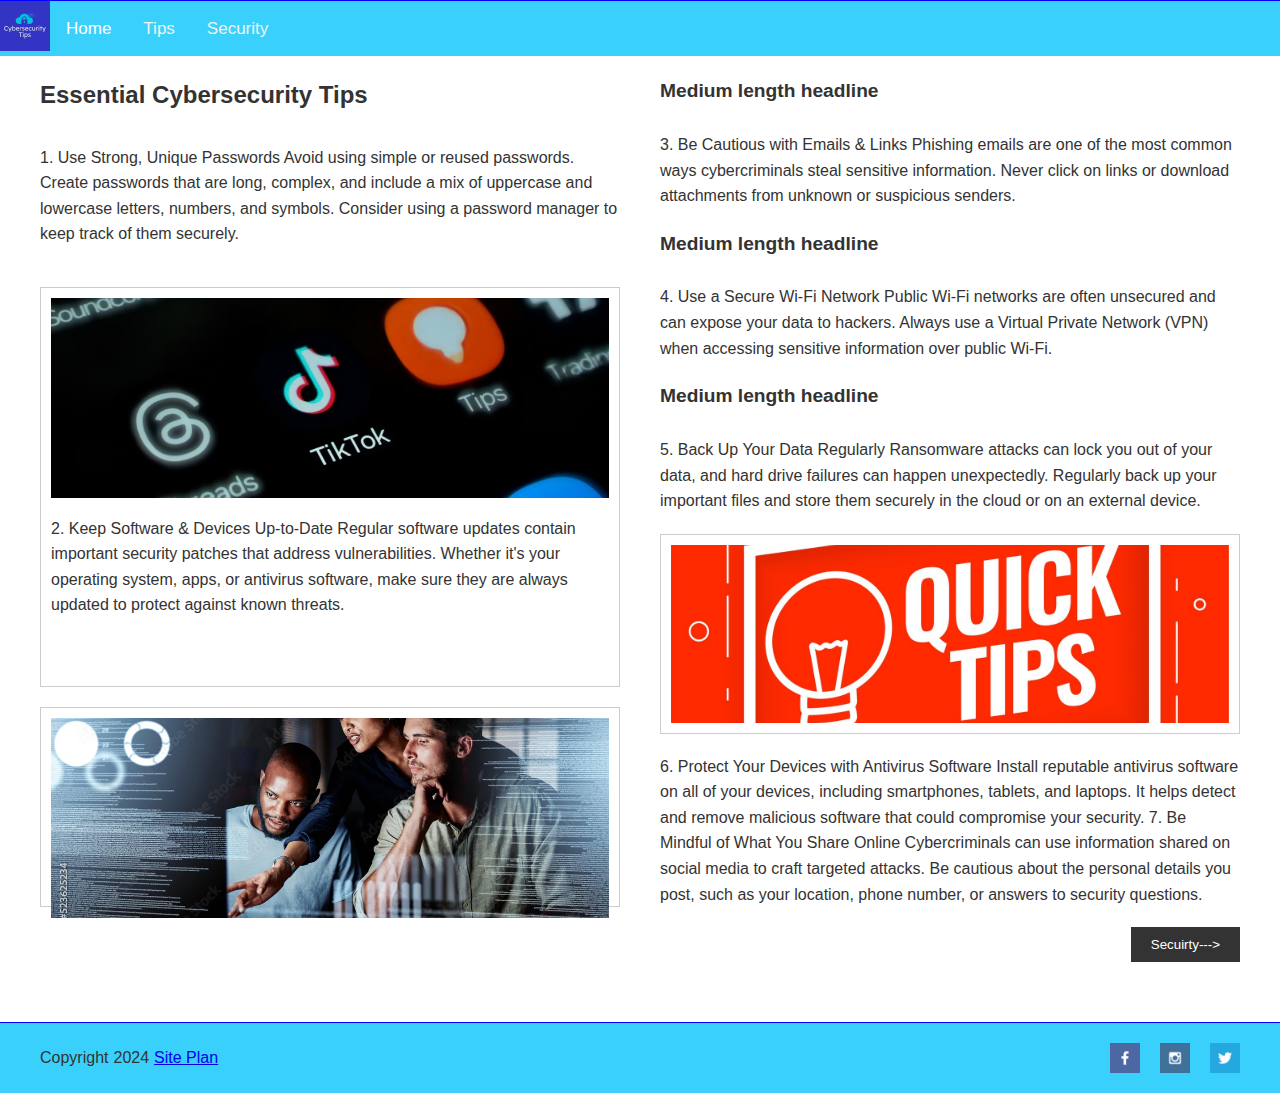
<file: cybertips/tips.html>
<!DOCTYPE html>
<html lang="en">
<head>
    <meta charset="UTF-8">
    <meta name="viewport" content="width=device-width, initial-scale=1.0">
    <title>Tips</title>
    <link rel="stylesheet" href="styles/tips.css">
</head>
<body>
    <header class="header">
        <link rel="stylesheet" href="https://cdnjs.cloudflare.com/ajax/libs/font-awesome/4.7.0/css/font-awesome.min.css">
          <div class="topnav" id="myTopnav">
         <img src="images/logo.png" alt="logo" class="logo-img">
          <a href="index.html" class="active">Home</a>
          <a href="tips.html">Tips</a>
          <a href="security.html">Security</a>
          <a href="javascript:void(0);" class="icon" onclick="myFunction()">
          <i class="fa fa-bars"></i>
          </a>
          </div>
    </header>

    <main>
        <div class="features-container">
            <div class="left-column">
                <h2 class="features-headline">Essential Cybersecurity Tips</h2>
                <p class="feature-text">
                    1. Use Strong, Unique Passwords Avoid using simple or reused passwords. Create passwords that are long, complex, and include a mix of uppercase and lowercase letters, numbers, and symbols. Consider using a password manager to keep track of them securely.                </p>

                <div class="image-container large">
                    <img src="images/tips.png" alt="Large placeholder">
                    <p>2. Keep Software & Devices Up-to-Date Regular software updates contain important security patches that address vulnerabilities. Whether it's your operating system, apps, or antivirus software, make sure they are always updated to protect against known threats.

                    </p>
                </div>

                <div class="image-container small">
                    <img src="images/1000_F_523625234_LbxOHj5GOeiOPFP8TfbikgqM2qK7XNKh.webp" alt="Small placeholder">
                </div>
            </div>

            <div class="right-column">
                <h3 class="medium-headline">Medium length headline</h3>
                <p>3. Be Cautious with Emails & Links Phishing emails are one of the most common ways cybercriminals steal sensitive information. Never click on links or download attachments from unknown or suspicious senders.</p>

                <h3 class="medium-headline">Medium length headline</h3>
                <p>4. Use a Secure Wi-Fi Network Public Wi-Fi networks are often unsecured and can expose your data to hackers. Always use a Virtual Private Network (VPN) when accessing sensitive information over public Wi-Fi.</p>

                <h3 class="medium-headline">Medium length headline</h3>
                <p> 5. Back Up Your Data Regularly Ransomware attacks can lock you out of your data, and hard drive failures can happen unexpectedly. Regularly back up your important files and store them securely in the cloud or on an external device.</p>

                <div class="image-box">
                    <img src="images/quick-tips-background-helpful-tricks-hints_1017-27959.jpg" alt="Box placeholder">
                </div>

                <p class="bottom-text">
                    6. Protect Your Devices with Antivirus Software Install reputable antivirus software on all of your devices, including smartphones, tablets, and laptops. It helps detect and remove malicious software that could compromise your security.
                    7. Be Mindful of What You Share Online Cybercriminals can use information shared on social media to craft targeted attacks. Be cautious about the personal details you post, such as your location, phone number, or answers to security questions.
                </p>

                <button class="security-btn">Secuirty---></button>
            </div>
        </div>
    </main>

    <footer>
        <div class="footer-content">
            <div class="copyright">
                <p>Copyright</p>
                <p>2024</p>
                <p><a href="site-plan.html">Site Plan</a></p>
            </div>
            <div class="social-icons">
                <img src="images/facebook.png" alt="Social 1">
                <img src="images/instagram.png" alt="Social 2">
                <img src="images/twitter.png" alt="Social 3">
            </div>
        </div>
    </footer>
</body>
</html>
</file>
<file: cybertips/styles/style.css>
.container {
  max-width: 1400px;
  margin: 0 auto;
  padding: 0 30px;
}
.topnav {
  background-color: #39d1fb;
  overflow: hidden;
}
.topnav a {
  float: left;
  display: block;
  color: #f2f2f2;
  text-align: center;
  padding: 14px 16px;
  text-decoration: none;
  font-size: 17px;
}
.topnav a:hover {
  background-color: blue;
  color: black;
}
.topnav a.active {
  background-color: #39d1fb;
  color: white;
}
.topnav .icon {
  display: none;
}
.logo-img {
  height: 50px;
  width: 50px;
  float: left;
}
.hero {
  position: relative;
  height: 100vh; 
  overflow: hidden; 
}

.hero img {
  position: absolute;
  top: 0;
  left: 0;
  width: 100%;
  height: 100%;
  object-fit: cover; 
  object-position: center; 
}
* {
  margin: 0;
  padding: 0;
  box-sizing: border-box;
}

body {
  font-family: 'Poppins', sans-serif;
  line-height: 1.6;
  color: black;
}

.container {
  max-width: 1200px;
  margin: 0 auto;
  padding: 0 20px;
}
.header {
  background-color: #39d1fb;
  padding: 1rem 0;
  box-shadow: 0 2px 5px rgba(0, 0, 0, 0.1);
}

.header .container {
  display: flex;
  justify-content: space-between;
  align-items: center;
}
nav ul {
  display: flex;
  list-style: none;
  gap: 2rem;
}

nav a {
  text-decoration: none;
  color: #333;
  font-weight: 600;
}

/* Hero section */
.hero {
  position: relative;
  height: 400px;
  background-color: #f5f5f5;
  margin-bottom: 3rem;
}

.hero-image {
  width: 100%;
  height: 100%;
  overflow: hidden;
}

.hero-image img {
  width: 100%;
  height: 100%;
  object-fit: cover;
}

.hero-content {
  position: absolute;
  top: 50%;
  left: 50%;
  transform: translate(-50%, -50%);
  text-align: center;
  color: #fff;
}

.hero-content h1 {
  font-size: 2.5rem;
  margin-bottom: 1.5rem;
  text-shadow: 2px 2px 4px rgba(0, 0, 0, 0.5);
}

.cta-button {
  padding: 1rem 2rem;
  font-size: 1.1rem;
  background-color: #4a90e2;
  color: white;
  border: none;
  border-radius: 5px;
  cursor: pointer;
  transition: background-color 0.3s;
}

.cta-button:hover {
  background-color: #357abd;
}

.content {
  padding: 3rem 0;
}

.text-content {
  max-width: 800px;
  margin: 0 auto;
  text-align: center;
}

/* Features section */
.features {
  padding: 3rem 0;
  background-color: #f8f9fa;
}

.feature-grid {
  display: grid;
  grid-template-columns: repeat(2, 1fr);
  gap: 2rem;
}

.feature {
  background: #fff;
  border-radius: 8px;
  overflow: hidden;
  box-shadow: 0 2px 10px rgba(0, 0, 0, 0.1);
}

.feature-image {
  height: 200px;
  overflow: hidden;
}

.feature-image img {
  width: 100%;
  height: 100%;
  object-fit: cover;
}

.feature-text {
  padding: 1.5rem;
  
}

.footer {
  background-color: #39d1fb;
  color: #fff;
  padding: 2rem 0;
  text-align: center;
}

.footer a {
  color: #ffff;
  text-decoration: none;
}

.social-icons {
  display: flex;
  justify-content: center;
  gap: 1.5rem;
  margin-top: 1rem;
}
.social-icons img {
  width: 30px;
  height: 30px;
  transition: transform 0.3s;
}
.social-icons img:hover {
  transform: scale(1.1);
}
@media (max-width: 768px) {
  .feature-grid {
      grid-template-columns: 1fr;
  }
  .hero-content h1 {
      font-size: 2rem;
  }
  nav ul {
      gap: 1rem;
  }
}
</file>
<file: cybertips/styles/security.css>
* {
    margin: 0;
    padding: 0;
    box-sizing: border-box;
}

body {
    font-family: Arial, sans-serif;
    line-height: 1.6;
    color: #333;
    background-color: #fff;
}

.container {
    max-width: 1200px;
    margin: 0 auto;
    padding: 0 20px;
}

.topnav {
    background-color: #39d1fb;
    overflow: hidden;
  }
  .topnav a {
    float: left;
    display: block;
    color: #f2f2f2;
    text-align: center;
    padding: 14px 16px;
    text-decoration: none;
    font-size: 17px;
  }
  .topnav a:hover {
    background-color: blue;
    color: black;
  }
  .topnav a.active {
    background-color: #39d1fb;
    color: white;
  }
  .topnav .icon {
    display: none;
  }
  .logo-img {
    height: 50px;
    width: 50px;
    float: left;
}

.banner {
    display: flex;
    align-items: center;
    padding: 20px;
    background: #fff;
    border: 1px solid #ddd;
}

.banner-img {
    width: 100px;
    height: 60px;
    object-fit: cover;
    margin-right: 30px;
}

.banner-texts {
    display: flex;
    gap: 30px;
}

/* Button styles */
.cta-button {
    display: block;
    width: 100%;
    max-width: 400px;
    margin: 30px auto;
    padding: 15px;
    background: #333;
    color: #fff;
    border: none;
    cursor: pointer;
}

/* Main content styles */
.main-content {
    margin-bottom: 50px;
}

.intro-text {
    margin-bottom: 40px;
    line-height: 1.8;
}

/* Blog section styles */
.blog-section {
    margin-top: 40px;
}

.blog-section h1 {
    font-size: 24px;
    margin-bottom: 20px;
}

.blog-post {
    display: flex;
    gap: 30px;
    margin-bottom: 40px;
}

.blog-img {
    width: 200px;
    height: 150px;
    object-fit: cover;
}

.blog-content {
    flex: 1;
}

.blog-entry {
    margin-bottom: 40px;
}

.blog-entry h2 {
    font-size: 20px;
    margin-bottom: 15px;
}

.blog-entry.with-image {
    display: grid;
    grid-template-columns: 200px 1fr;
    gap: 30px;
}

.entry-image img {
    width: 100%;
    height: 150px;
    object-fit: cover;
}

footer {
    border-top: 1px solid blue;
    margin-top: 40px;
    padding: 20px;
    background-color: #39d1fb;
}

.footer-content {
    display: flex;
    justify-content: space-between;
    align-items: center;
    max-width: 1200px;
    margin: 0 auto;
    padding: 0 20px;
}

.social-icons {
    display: flex;
    gap: 20px;
}

.social-icons img {
    width: 30px;
    height: 30px;
}

@media (max-width: 768px) {
    .banner {
        flex-direction: column;
        text-align: center;
    }

    .banner-img {
        margin-right: 0;
        margin-bottom: 20px;
    }

    .banner-texts {
        flex-direction: column;
        gap: 15px;
    }

    .blog-post,
    .blog-entry.with-image {
        flex-direction: column;
        grid-template-columns: 1fr;
    }

    .blog-img,
    .entry-image img {
        width: 100%;
    }
}
</file>
<file: cybertips/styles/site-plan.css>
/* if you are using any Google fonts change the font names below to your fonts. 
Any spaces in your font name should be replaced with a +. 
Fonts are separated by a | */
@import url('https://fonts.googleapis.com/css?family=IM+Fell+French+Canon+SC|Lato');

:root {
  /* change the values below to your colors from your palette */
  --primary-color: blue   ;
  --secondary-color: #39d1fb ;
  --accent1-color: #2a2a2a;
  --accent2-color: white;

  /* change the values below to your chosen font(s) */
  --heading-font: "Arial, sans-serif";
  --paragraph-font: Poppins, sans-serif;

  /* these colors below should be chosen from among your palette colors above */
  --headline-color-on-white: blue;  /* headlines on a white background */ 
  --headline-color-on-color: blue; /* headlines on a colored background */ 
  --paragraph-color-on-white: #39d1fb; /* paragraph text on a white background */ 
  --paragraph-color-on-color: white; /* paragraph text on a colored background */ 
  --paragraph-background-color: #39d1fb  ;
  --nav-link-color: #39d1fb;
  --nav-background-color: #2a2a2a;
  --nav-hover-link-color: white;
  --nav-hover-background-color: #39d1fb;
}



body {
  max-width: 1200px;
  margin: 0 auto;
  text-align: center;
  padding: 4em;
  font-size: 18px;
  text-align: center;
}
img {
  display: block;
  margin: 0 auto;
}
h1, h2, h3, h4, h5, h6 {
  font-family: var(--heading-font);
  color: var(--headline-color-on-white);
}
h2 {
  text-align: center;
}
hr {
  height: 3px;
  margin: 35px 0;
  background: var(--accent1-color);
}
header {
  padding: 1em;
  text-align: center;
  color: var(--headline-color-on-color);
  background-color: var(--paragraph-background-color);
}
header > h1, header > h2 {
  color: var(--headline-color-on-color);
}

p {
  font-family: var(--paragraph-font);
  color: var(--paragraph-color-on-white);
  padding: 1em;
}
.colors {
  width: 100%;
  min-width: 350px;
  margin: 30px auto;
  text-align: center;
}
.colors th {
  background-color: #999;
}
.colors td{
  width: 25%;
  height: 3em;
}

.primary {
  background-color: var(--primary-color);
}
.secondary {
  background-color: var(--secondary-color);
}
.accent1 {
  background-color: var(--accent1-color);
}
.accent2{
  background-color: var(--accent2-color);
}

p.colored {
  background-color: var(--paragraph-background-color);
  color: var(--paragraph-color-on-color);
}

nav {
  background-color: var(--nav-background-color);
  line-height: 3em;
  text-align: center;
  font-size: 1.2em;
}
nav  {
  list-style-type: none;
  display: flex;

}
nav a {
  padding:1em;
  min-width: 120px;
  text-decoration: none;
  padding: 10px;

}
nav a:link, nav a:visited {
  color: var(--nav-link-color);
}
nav a:hover {
  color: var(--nav-hover-link-color);
  background-color: var(--nav-hover-background-color);
}

.sitemap {
  display: grid;
  justify-content: center;

  grid-template-columns: repeat(6, 15%);
  grid-template-rows: 3em 1.5em 1.5em 3em;
  grid-template-areas: ". . home home . ."
    ". . . top . ."
    ". left left right right ."
    "page2 page2 . . page3 page3";
}
.sitemap > div {

  text-align: center;

}
.sm-home {
  grid-area: home;
  background-color: #ccc;
  line-height: 3em;
}
.sm-page2 {
  grid-area: page2;
  background-color: #ccc;
  line-height: 3em;
}
.sm-page3 {
  grid-area: page3;
  background-color: #ccc;
  line-height: 3em;
}

.top {
  grid-area: top;
  border-left: 1px solid;
}

.left {
  grid-area: left;
  border-top: 1px solid;
  border-left: 1px solid;
}

.right {
  grid-area: right;
  border-top: 1px solid;
  border-right: 1px solid;
}
</file>
<file: cybertips/styles/tips.css>
* {
    margin: 0;
    padding: 0;
    box-sizing: border-box;
}
body {
font-family: Arial, sans-serif;
line-height: 1.6;
color: #333;
}
.topnav {
    border-top: 1px solid blue;
background-color: #39d1fb;
overflow: hidden;
 }
.topnav a {
float: left;
display: block;
color: #f2f2f2;
text-align: center;
padding: 14px 16px;
text-decoration: none;
font-size: 17px;
}
.topnav a:hover {
background-color: blue;
color: black;
}
.topnav a.active {
background-color: #39d1fb;
color: white;
}
.topnav .icon {
 display: none;
}
.logo-img {
height: 50px;
width: 50px;
float: left;
}
.top-bar {
border: 1px solid #ccc;
padding: 15px;
margin-bottom: 20px;
}

.nav-links {
    display: flex;
    gap: 20px;
}
main {
    padding: 20px;
}

.features-container {
    display: flex;
    gap: 40px;
    max-width: 1200px;
    margin: 0 auto;
}

.left-column {
    flex: 1;
    display: flex;
    flex-direction: column;
    gap: 20px;
}

.features-headline {
    font-size: 1.5em;
    margin-bottom: 10px;
}

.feature-text {
    margin-bottom: 20px;
}

.image-container {
    border: 1px solid #ccc;
    padding: 10px;
}

.image-container.large {
    height: 400px;
}

.image-container.small {
    height: 200px;
}

.image-container img {
    width: 100%;
    height: 200px;
    object-fit: cover;
}

.image-container p {
    margin-top: 10px;
}

.right-column {
    flex: 1;
    display: flex;
    flex-direction: column;
    gap: 20px;
}

.medium-headline {
    font-size: 1.2em;
    margin-bottom: 5px;
}

.image-box {
    border: 1px solid #ccc;
    padding: 10px;
    height: 200px;
}

.image-box img {
    width: 100%;
    height: 100%;
    object-fit: cover;
}

.security-btn {
    background-color: #333;
    color: white;
    border: none;
    padding: 10px 20px;
    cursor: pointer;
    align-self: flex-end;
}

footer {
    border-top: 1px solid blue;
    margin-top: 40px;
    padding: 20px;
    background-color: #39d1fb;
}

.footer-content {
    display: flex;
    justify-content: space-between;
    align-items: center;
    max-width: 1200px;
    margin: 0 auto;
}

.copyright {
    display: flex;
    gap: 5px;
}

.social-icons {
    display: flex;
    gap: 20px;
}

.social-icons img {
    width: 30px;
    height: 30px;
}
@media (max-width: 768px) {
    .features-container {
        flex-direction: column;
    }
    
    .image-container.large,
    .image-container.small,
    .image-box {
        height: auto;
    }
}
</file>
